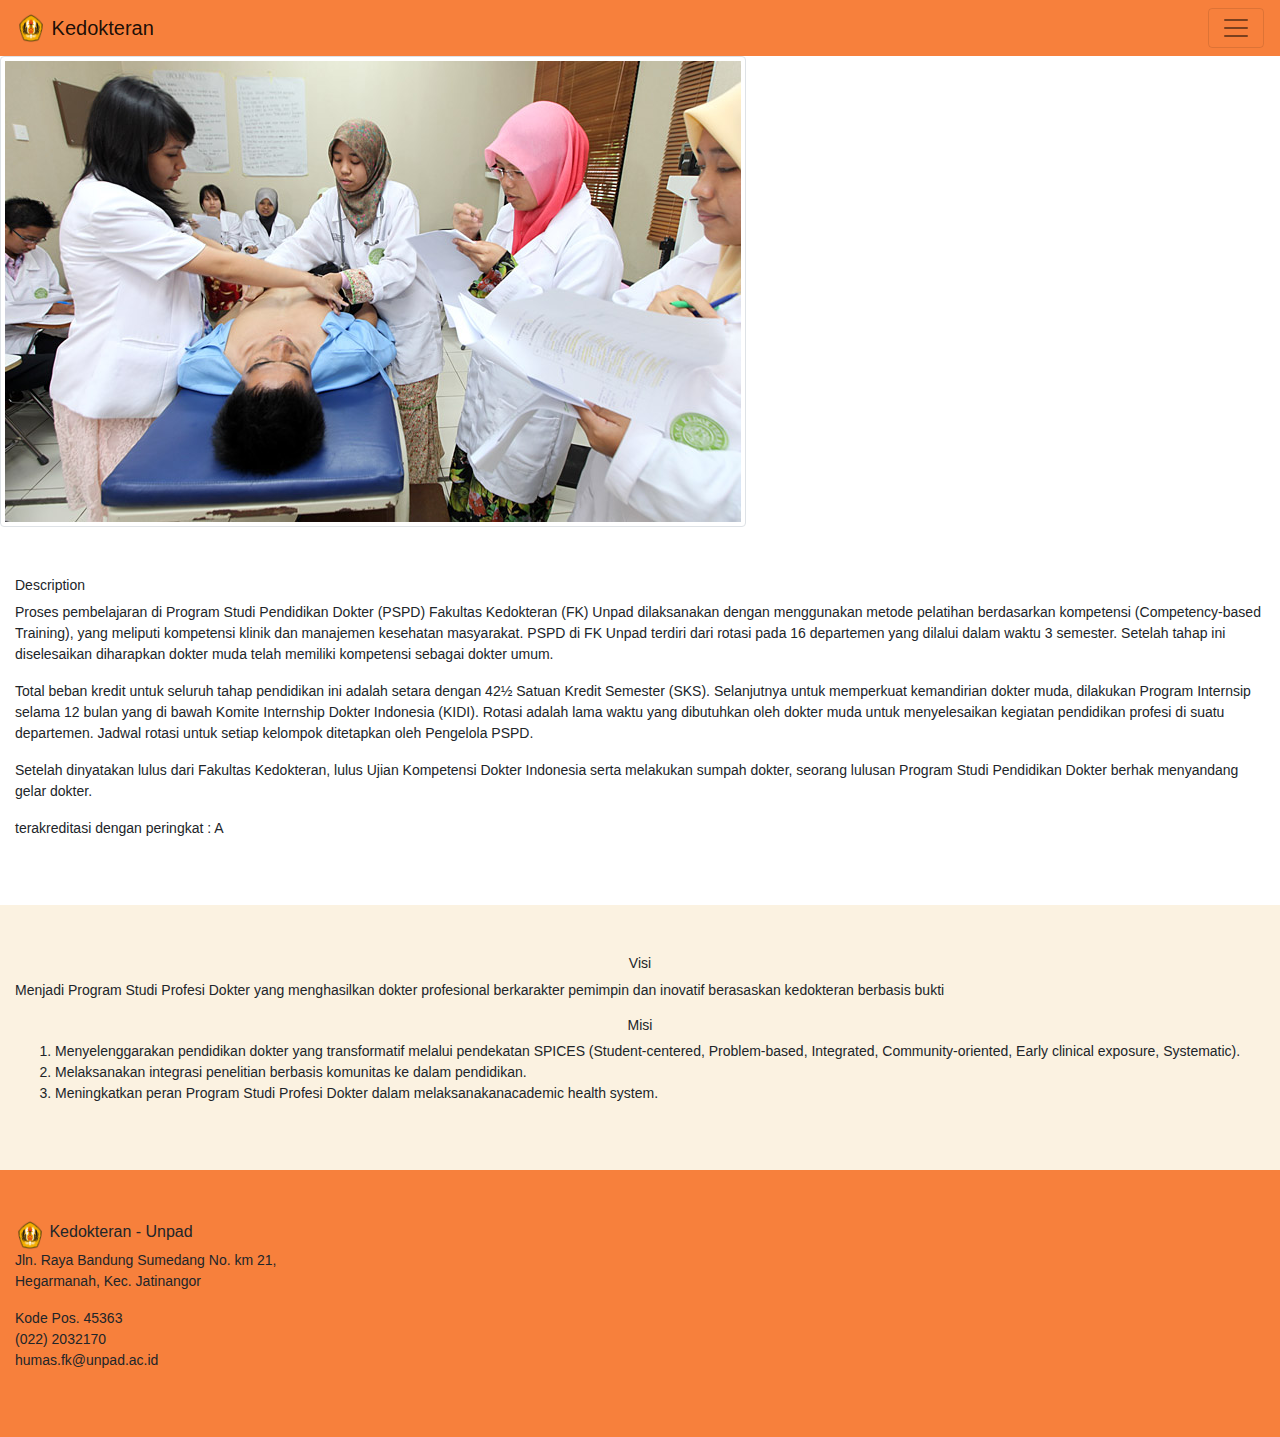
<file: app/src/main/assets/index.html>
<html lang="en">
<head>
    <!-- Required meta tags -->
    <meta charset="utf-8">
    <meta name="viewport" content="width=device-width, initial-scale=1, shrink-to-fit=no">

    <!-- Bootstrap CSS -->
    <link rel="stylesheet" href="https://maxcdn.bootstrapcdn.com/bootstrap/4.0.0/css/bootstrap.min.css" integrity="sha384-Gn5384xqQ1aoWXA+058RXPxPg6fy4IWvTNh0E263XmFcJlSAwiGgFAW/dAiS6JXm" crossorigin="anonymous">
    <link rel="stylesheet" href="mystyle.css">
    <title>Home</title>
</head>
<body>
    
<nav class="navbar navbar-light" style="background-color: #F7803C;">
    <a class="navbar-brand" href="index.html">
        <img src="unpad.png" width="30" height="30" class="d-inline-block align-top" alt="">
        Kedokteran
    </a>
    <button class="navbar-toggler" type="button" data-toggle="collapse" data-target="#navbarSupportedContent" aria-controls="navbarSupportedContent" aria-expanded="false" aria-label="Toggle navigation">
        <span class="navbar-toggler-icon"></span>
    </button>

    <div class="collapse navbar-collapse" id="navbarSupportedContent">
        <ul class="navbar-nav mr-auto">
            <li class="nav-item active">
                <a class="nav-link" href="index.html">Home <span class="sr-only">(current)</span></a>
            </li>
            <li class="nav-item dropdown">
                <a class="nav-link dropdown-toggle" href="#" id="navbarDropdown" role="button" data-toggle="dropdown" aria-haspopup="true" aria-expanded="false">
                    Profil
                </a>
                <div class="dropdown-menu" aria-labelledby="navbarDropdown">
                    <a class="dropdown-item" href="latarbelakang.html">Latar Belakang</a>
                    <a class="dropdown-item" href="visimisi.html">Visi & Misi</a>
<!--                    <div class="dropdown-divider"></div>-->
                    <a class="dropdown-item" href="strukturorganisasi.html">Struktur Organisasi</a>
                    <a class="dropdown-item" href="stafpengajar.html">Staf Pengajar</a>
                    <a class="dropdown-item" href="akreditasi.html">Akreditasi</a>
                    <a class="dropdown-item" href="fasilitas.html">Fasilitas</a>
                    <a class="dropdown-item" href="profillulusan.html">Profil Lulusan</a>
                </div>
            </li>
        </ul>
    </div>
</nav>
<img src="index.jpg" class="img-fluid img-thumbnail" alt="...">

<div class="container-fluid">
    <h3>Description</h3>
    <p>
        Proses pembelajaran di Program Studi Pendidikan Dokter (PSPD) Fakultas Kedokteran (FK) Unpad dilaksanakan dengan menggunakan metode pelatihan berdasarkan kompetensi (Competency-based Training), yang meliputi kompetensi klinik dan manajemen kesehatan masyarakat. PSPD di FK Unpad  terdiri dari rotasi pada 16 departemen yang dilalui dalam waktu 3 semester. Setelah tahap ini diselesaikan diharapkan dokter muda telah memiliki kompetensi sebagai dokter umum.
    </p>
    <p>
        Total beban kredit untuk seluruh tahap pendidikan ini adalah setara dengan 42½ Satuan Kredit Semester (SKS). Selanjutnya untuk memperkuat kemandirian dokter muda, dilakukan Program Internsip selama 12 bulan yang di bawah Komite Internship Dokter Indonesia (KIDI). Rotasi adalah lama waktu yang dibutuhkan oleh dokter muda untuk menyelesaikan kegiatan pendidikan profesi di suatu departemen. Jadwal rotasi untuk setiap kelompok ditetapkan oleh Pengelola PSPD.
    </p>
    <p>
        Setelah dinyatakan lulus dari Fakultas Kedokteran,  lulus Ujian Kompetensi Dokter Indonesia serta melakukan sumpah dokter, seorang lulusan Program Studi Pendidikan Dokter berhak menyandang gelar dokter.
    </p>
    <p>
        terakreditasi dengan peringkat : A
    </p>
</div>
<div class="container-fluid" style="background-color: #FBF2E1;">
    <h3 style="text-align: center;">Visi</h3>
    <p>
        Menjadi Program Studi Profesi Dokter yang menghasilkan dokter profesional berkarakter pemimpin dan inovatif berasaskan kedokteran berbasis bukti
    </p>
    <h3 style="text-align: center;">Misi</h3>
    <ol>
        <li>
            Menyelenggarakan pendidikan dokter yang transformatif melalui pendekatan SPICES (Student-centered, Problem-based, Integrated, Community-oriented, Early clinical exposure, Systematic).
        </li>
        <li>
            Melaksanakan integrasi penelitian berbasis komunitas ke dalam pendidikan.
        </li>
        <li>
            Meningkatkan peran Program Studi Profesi Dokter dalam melaksanakanacademic health system.
        </li>
    </ol>
</div>
<div class="container-fluid" style="background-color: #F7803C;">
    <img src="unpad.png" width="30" height="30" class="d-inline-block align-top" alt="">
        Kedokteran - Unpad
    <p>
        Jln. Raya Bandung Sumedang No. km 21, <br>Hegarmanah, Kec. Jatinangor
    </p>
    <p>
        Kode Pos. 45363 <br>
        (022) 2032170 <br> 
        humas.fk@unpad.ac.id
    </p>
</div>

<!-- Optional JavaScript -->
<!-- jQuery first, then Popper.js, then Bootstrap JS -->
<script src="https://code.jquery.com/jquery-3.2.1.slim.min.js" integrity="sha384-KJ3o2DKtIkvYIK3UENzmM7KCkRr/rE9/Qpg6aAZGJwFDMVNA/GpGFF93hXpG5KkN" crossorigin="anonymous"></script>
<script src="https://cdnjs.cloudflare.com/ajax/libs/popper.js/1.12.9/umd/popper.min.js" integrity="sha384-ApNbgh9B+Y1QKtv3Rn7W3mgPxhU9K/ScQsAP7hUibX39j7fakFPskvXusvfa0b4Q" crossorigin="anonymous"></script>
<script src="https://maxcdn.bootstrapcdn.com/bootstrap/4.0.0/js/bootstrap.min.js" integrity="sha384-JZR6Spejh4U02d8jOt6vLEHfe/JQGiRRSQQxSfFWpi1MquVdAyjUar5+76PVCmYl" crossorigin="anonymous"></script>
</body>
</html>
</file>
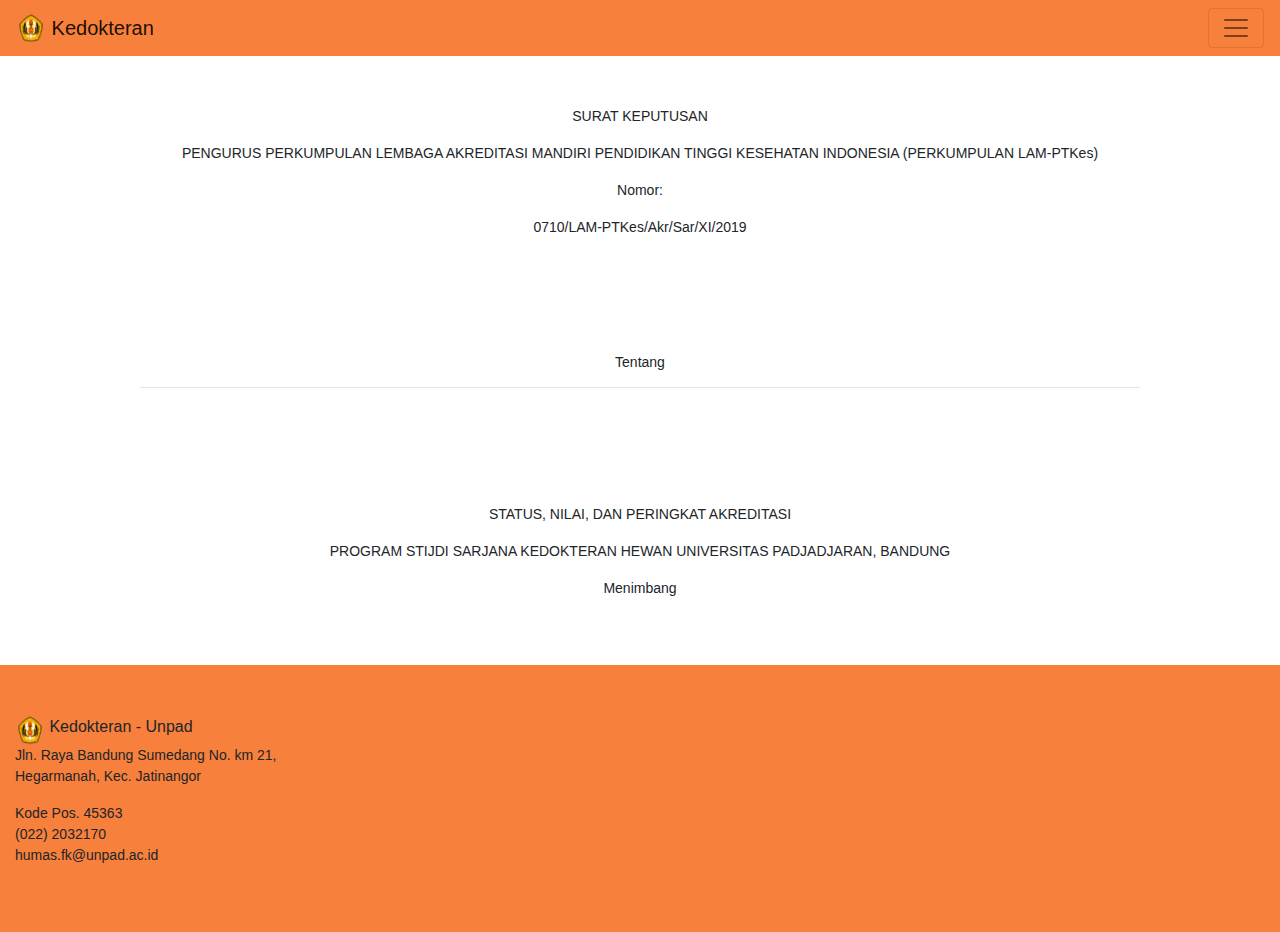
<file: app/src/main/assets/akreditasi.html>
<html lang="en">
<head>
    <!-- Required meta tags -->
    <meta charset="utf-8">
    <meta name="viewport" content="width=device-width, initial-scale=1, shrink-to-fit=no">

    <!-- Bootstrap CSS -->
    <link rel="stylesheet" href="https://maxcdn.bootstrapcdn.com/bootstrap/4.0.0/css/bootstrap.min.css" integrity="sha384-Gn5384xqQ1aoWXA+058RXPxPg6fy4IWvTNh0E263XmFcJlSAwiGgFAW/dAiS6JXm" crossorigin="anonymous">
    <link rel="stylesheet" href="mystyle.css">
    <title>Akreditasi</title>
</head>
<body>

<nav class="navbar navbar-light" style="background-color: #F7803C;">
    <a class="navbar-brand" href="index.html">
        <img src="unpad.png" width="30" height="30" class="d-inline-block align-top" alt="">
        Kedokteran
    </a>
    <button class="navbar-toggler" type="button" data-toggle="collapse" data-target="#navbarSupportedContent" aria-controls="navbarSupportedContent" aria-expanded="false" aria-label="Toggle navigation">
        <span class="navbar-toggler-icon"></span>
    </button>

    <div class="collapse navbar-collapse" id="navbarSupportedContent">
        <ul class="navbar-nav mr-auto">
            <li class="nav-item active">
                <a class="nav-link" href="index.html">Home <span class="sr-only">(current)</span></a>
            </li>
            <li class="nav-item dropdown">
                <a class="nav-link dropdown-toggle" href="#" id="navbarDropdown" role="button" data-toggle="dropdown" aria-haspopup="true" aria-expanded="false">
                    Profil
                </a>
                <div class="dropdown-menu" aria-labelledby="navbarDropdown">
                    <a class="dropdown-item" href="latarbelakang.html">Latar Belakang</a>
                    <a class="dropdown-item" href="visimisi.html">Visi & Misi</a>
                    <!--                    <div class="dropdown-divider"></div>-->
                    <a class="dropdown-item" href="strukturorganisasi.html">Struktur Organisasi</a>
                    <a class="dropdown-item" href="stafpengajar.html">Staf Pengajar</a>
                    <a class="dropdown-item" href="akreditasi.html">Akreditasi</a>
                    <a class="dropdown-item" href="fasilitas.html">Fasilitas</a>
                    <a class="dropdown-item" href="profillulusan.html">Profil Lulusan</a>
                </div>
            </li>
        </ul>
    </div>
</nav>
<div class="container-fluid " style="text-align: center;">
    <p>
        SURAT  KEPUTUSAN
    </p>
    <p>
        PENGURUS PERKUMPULAN LEMBAGA AKREDITASI MANDIRI PENDIDIKAN  TINGGI KESEHATAN  INDONESIA  (PERKUMPULAN  LAM-PTKes)
    </p>
    <p>
        Nomor:
    </p>
    <p>
        0710/LAM-PTKes/Akr/Sar/XI/2019
    </p>
</div>

<div class="container-fluid " style="text-align: center;">
    <h3>Tentang</h3>
    <hr>
</div>
    <div class="container-fluid " style="text-align: center;">
        <p>
            STATUS, NILAI, DAN PERINGKAT AKREDITASI
        </p>
        <p>
            PROGRAM STIJDI SARJANA KEDOKTERAN HEWAN UNIVERSITAS PADJADJARAN, BANDUNG
        </p>
        <p>
            Menimbang
        </p>
    </div>


<div class="container-fluid" style="background-color: #F7803C;">
    <img src="unpad.png" width="30" height="30" class="d-inline-block align-top" alt="">
        Kedokteran - Unpad
    <p>
        Jln. Raya Bandung Sumedang No. km 21, <br>Hegarmanah, Kec. Jatinangor
    </p>
    <p>
        Kode Pos. 45363 <br>
        (022) 2032170 <br> 
        humas.fk@unpad.ac.id
    </p>
</div>

<!-- Optional JavaScript -->
<!-- jQuery first, then Popper.js, then Bootstrap JS -->
<script src="https://code.jquery.com/jquery-3.2.1.slim.min.js" integrity="sha384-KJ3o2DKtIkvYIK3UENzmM7KCkRr/rE9/Qpg6aAZGJwFDMVNA/GpGFF93hXpG5KkN" crossorigin="anonymous"></script>
<script src="https://cdnjs.cloudflare.com/ajax/libs/popper.js/1.12.9/umd/popper.min.js" integrity="sha384-ApNbgh9B+Y1QKtv3Rn7W3mgPxhU9K/ScQsAP7hUibX39j7fakFPskvXusvfa0b4Q" crossorigin="anonymous"></script>
<script src="https://maxcdn.bootstrapcdn.com/bootstrap/4.0.0/js/bootstrap.min.js" integrity="sha384-JZR6Spejh4U02d8jOt6vLEHfe/JQGiRRSQQxSfFWpi1MquVdAyjUar5+76PVCmYl" crossorigin="anonymous"></script>
</body>
</html>
</file>
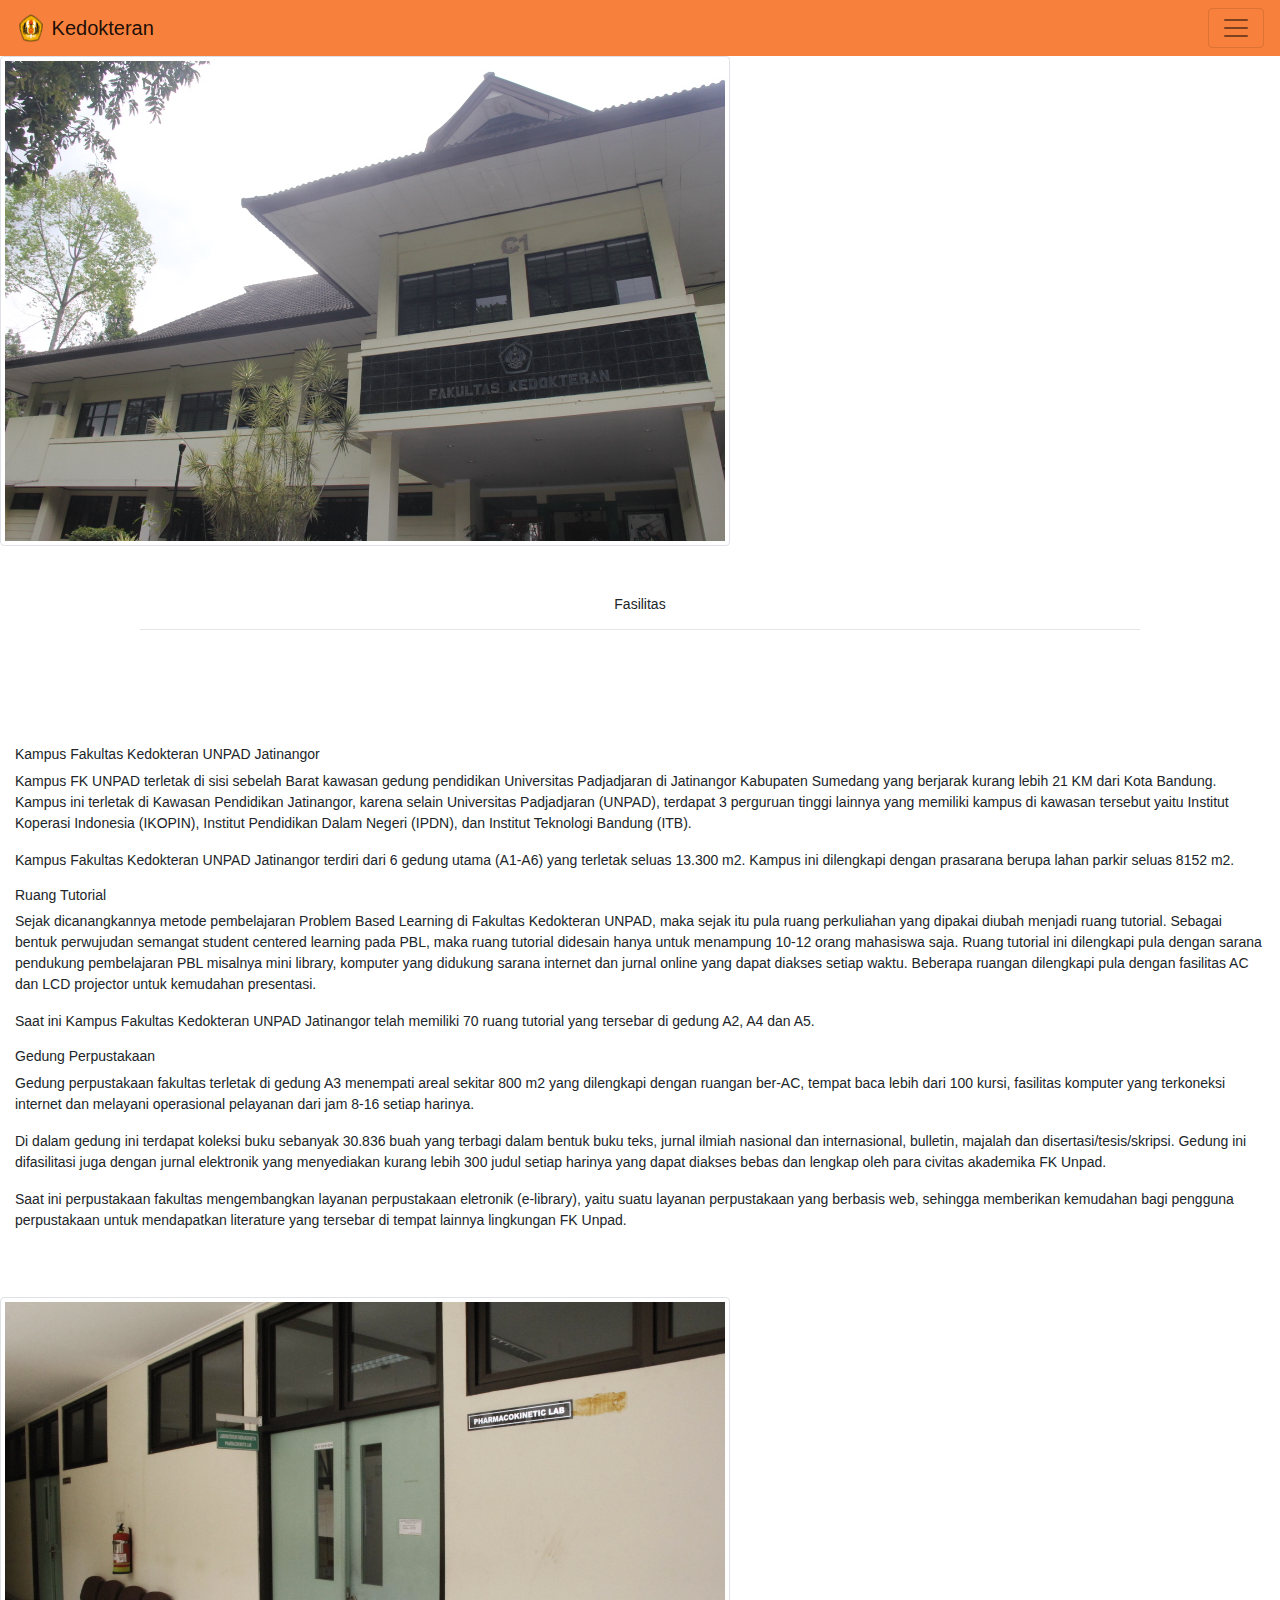
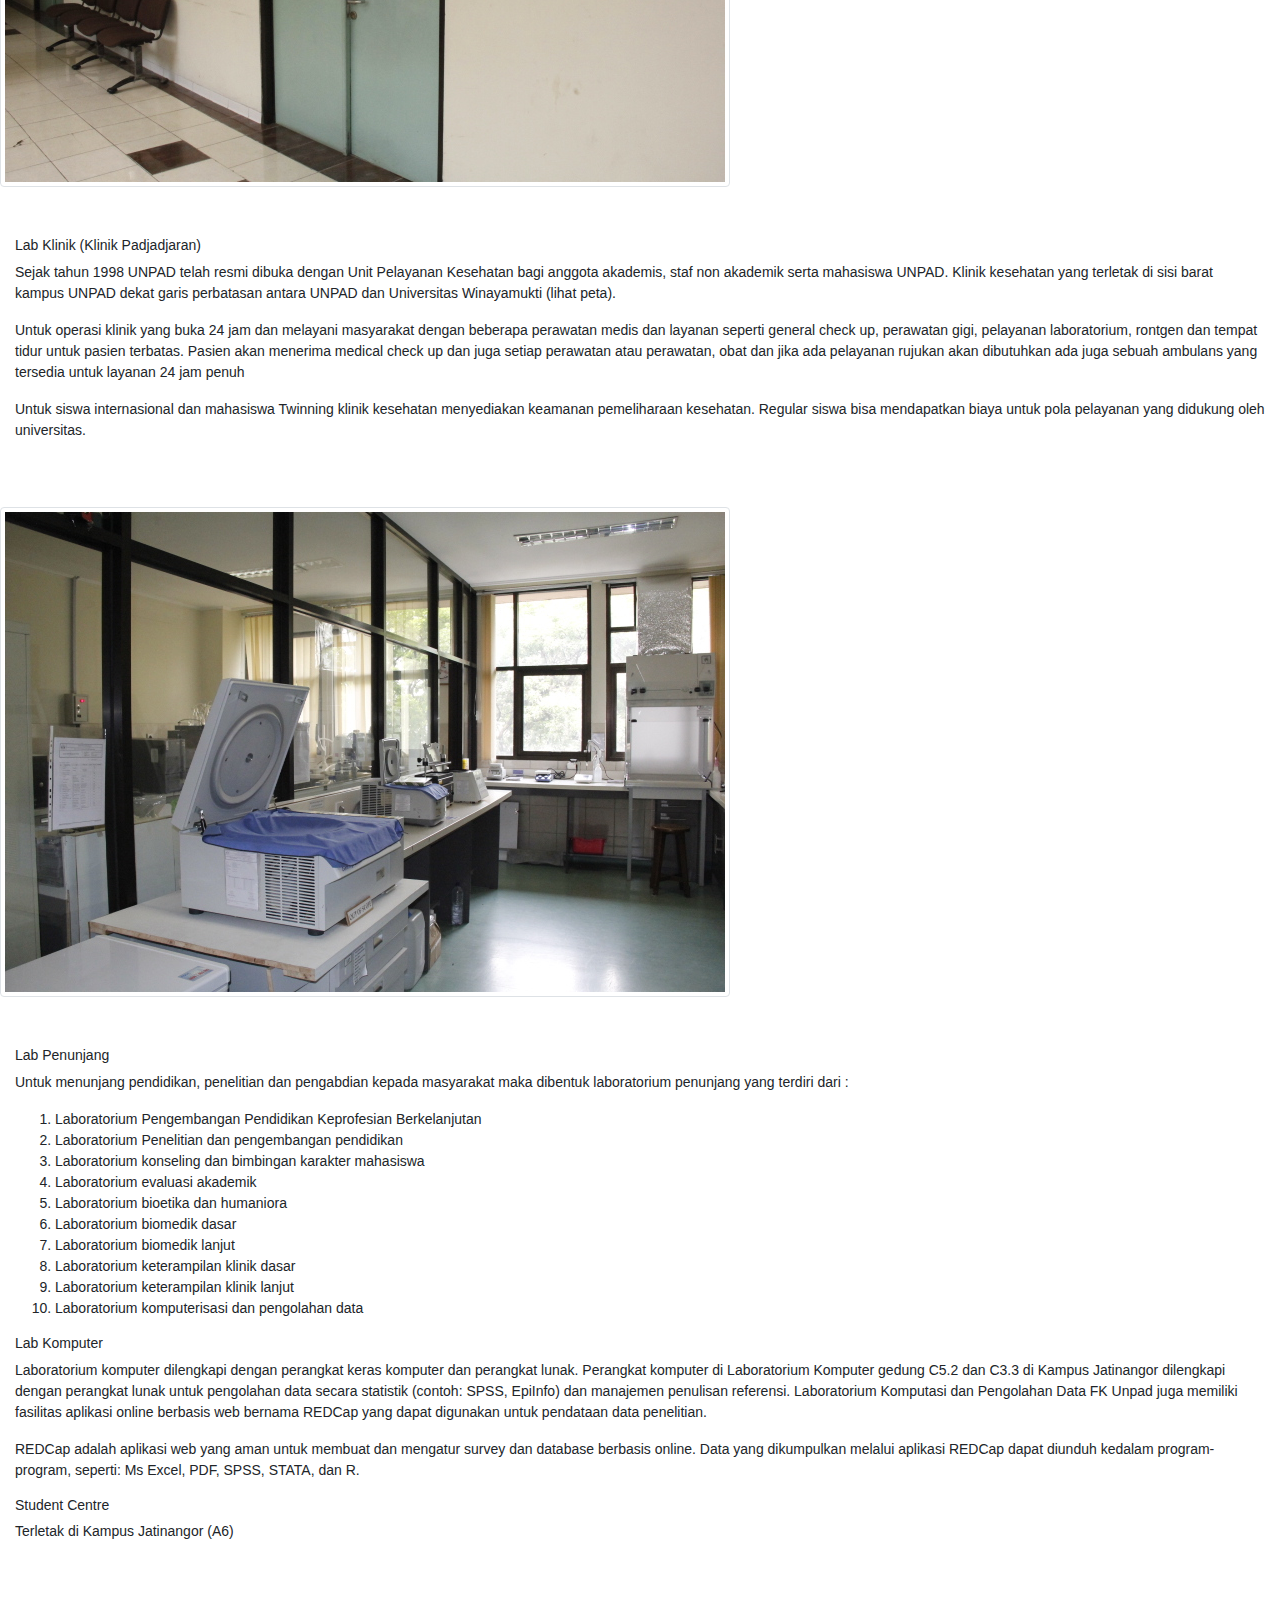
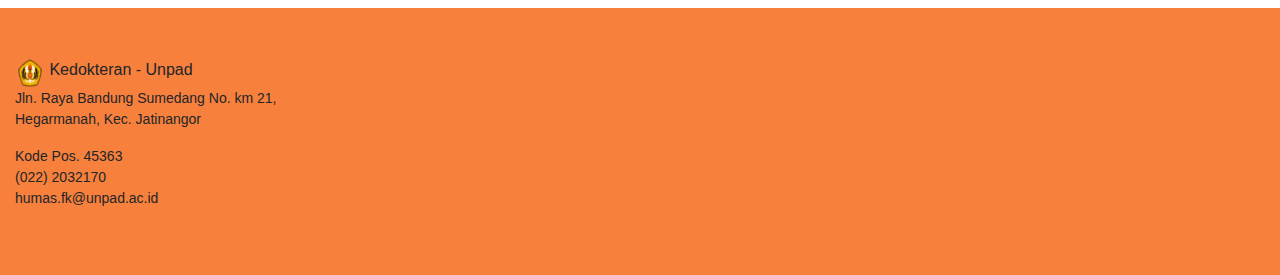
<file: app/src/main/assets/fasilitas.html>
<html lang="en">
<head>
    <!-- Required meta tags -->
    <meta charset="utf-8">
    <meta name="viewport" content="width=device-width, initial-scale=1, shrink-to-fit=no">

    <!-- Bootstrap CSS -->
    <link rel="stylesheet" href="https://maxcdn.bootstrapcdn.com/bootstrap/4.0.0/css/bootstrap.min.css" integrity="sha384-Gn5384xqQ1aoWXA+058RXPxPg6fy4IWvTNh0E263XmFcJlSAwiGgFAW/dAiS6JXm" crossorigin="anonymous">
    <link rel="stylesheet" href="mystyle.css">
    <title>fasilitas</title>
</head>
<body>

<nav class="navbar navbar-light" style="background-color: #F7803C;">
    <a class="navbar-brand" href="index.html">
        <img src="unpad.png" width="30" height="30" class="d-inline-block align-top" alt="">
        Kedokteran
    </a>
    <button class="navbar-toggler" type="button" data-toggle="collapse" data-target="#navbarSupportedContent" aria-controls="navbarSupportedContent" aria-expanded="false" aria-label="Toggle navigation">
        <span class="navbar-toggler-icon"></span>
    </button>

    <div class="collapse navbar-collapse" id="navbarSupportedContent">
        <ul class="navbar-nav mr-auto">
            <li class="nav-item active">
                <a class="nav-link" href="index.html">Home <span class="sr-only">(current)</span></a>
            </li>
            <li class="nav-item dropdown">
                <a class="nav-link dropdown-toggle" href="#" id="navbarDropdown" role="button" data-toggle="dropdown" aria-haspopup="true" aria-expanded="false">
                    Profil
                </a>
                <div class="dropdown-menu" aria-labelledby="navbarDropdown">
                    <a class="dropdown-item" href="latarbelakang.html">Latar Belakang</a>
                    <a class="dropdown-item" href="visimisi.html">Visi & Misi</a>
                    <!--                    <div class="dropdown-divider"></div>-->
                    <a class="dropdown-item" href="strukturorganisasi.html">Struktur Organisasi</a>
                    <a class="dropdown-item" href="stafpengajar.html">Staf Pengajar</a>
                    <a class="dropdown-item" href="akreditasi.html">Akreditasi</a>
                    <a class="dropdown-item" href="fasilitas.html">Fasilitas</a>
                    <a class="dropdown-item" href="profillulusan.html">Profil Lulusan</a>
                </div>
            </li>
        </ul>
    </div>
</nav>

<img src="fasilitas1.jfif" class="img-fluid img-thumbnail" alt="...">
<div class="container-fluid " style="text-align: center;">
    <h3>Fasilitas</h3>
    <hr>
</div>
<div class="container-fluid">
    <h3>
        Kampus Fakultas Kedokteran UNPAD Jatinangor
    </h3>
    <p>
        Kampus FK UNPAD terletak di sisi sebelah Barat kawasan gedung pendidikan Universitas Padjadjaran di Jatinangor Kabupaten Sumedang yang berjarak kurang lebih 21 KM dari Kota Bandung. Kampus ini terletak di Kawasan Pendidikan Jatinangor, karena selain Universitas Padjadjaran (UNPAD), terdapat 3 perguruan tinggi lainnya yang memiliki kampus di kawasan tersebut yaitu Institut Koperasi Indonesia (IKOPIN), Institut Pendidikan Dalam Negeri (IPDN), dan Institut Teknologi Bandung (ITB).
    </p>
    <p>
        Kampus Fakultas Kedokteran UNPAD Jatinangor terdiri dari 6 gedung utama (A1-A6) yang terletak seluas 13.300 m2. Kampus ini dilengkapi dengan prasarana berupa lahan parkir seluas 8152 m2.
    </p>
    <h3>
        Ruang Tutorial
    </h3>
    <p>
        Sejak dicanangkannya metode pembelajaran Problem Based Learning di Fakultas Kedokteran UNPAD, maka sejak itu pula ruang perkuliahan yang dipakai diubah menjadi ruang tutorial.  Sebagai bentuk perwujudan semangat student centered learning pada PBL, maka ruang tutorial didesain hanya untuk menampung 10-12 orang mahasiswa saja.  Ruang tutorial ini dilengkapi pula dengan sarana pendukung pembelajaran PBL misalnya mini library, komputer yang didukung sarana internet dan jurnal online yang dapat diakses setiap waktu.  Beberapa ruangan dilengkapi pula dengan fasilitas AC dan LCD projector untuk kemudahan presentasi.
    </p>
    <p>
        Saat ini Kampus Fakultas Kedokteran UNPAD Jatinangor telah memiliki 70 ruang tutorial yang tersebar di gedung A2, A4 dan A5.
    </p>
    <h3>
        Gedung Perpustakaan
    </h3>
    <p>
        Gedung perpustakaan fakultas terletak di gedung A3 menempati areal sekitar 800 m2 yang dilengkapi dengan ruangan ber-AC, tempat baca lebih dari 100 kursi, fasilitas komputer yang terkoneksi internet dan melayani operasional pelayanan dari jam 8-16 setiap harinya.
    </p>
    <p>
        Di dalam gedung ini terdapat koleksi buku sebanyak 30.836 buah yang terbagi dalam bentuk buku teks, jurnal ilmiah nasional dan internasional, bulletin, majalah dan disertasi/tesis/skripsi. Gedung ini difasilitasi juga dengan jurnal elektronik yang menyediakan kurang lebih 300 judul setiap harinya yang dapat diakses bebas dan lengkap oleh para civitas akademika FK Unpad.
    </p>
    <p>
        Saat ini perpustakaan fakultas mengembangkan layanan perpustakaan eletronik (e-library), yaitu suatu layanan perpustakaan yang berbasis web, sehingga memberikan kemudahan bagi pengguna perpustakaan untuk mendapatkan literature yang tersebar di tempat lainnya lingkungan FK Unpad.
    </p>
</div>

<img src="fasilitas2.jfif" class="img-fluid img-thumbnail" alt="...">

<div class="container-fluid">
    <h3>
        Lab Klinik (Klinik Padjadjaran)
    </h3>
    <p>
        Sejak tahun 1998 UNPAD telah resmi dibuka dengan Unit Pelayanan Kesehatan bagi anggota akademis, staf non akademik serta mahasiswa UNPAD. Klinik kesehatan yang terletak di sisi barat kampus UNPAD dekat garis perbatasan antara UNPAD dan Universitas Winayamukti (lihat peta).
    </p>
    <p>
        Untuk operasi  klinik yang buka 24 jam dan melayani masyarakat dengan beberapa perawatan medis dan layanan seperti general check up, perawatan gigi, pelayanan laboratorium, rontgen dan tempat tidur untuk pasien terbatas. Pasien akan menerima medical check up dan juga setiap perawatan atau perawatan, obat dan jika ada pelayanan rujukan akan dibutuhkan ada juga sebuah ambulans yang tersedia untuk layanan 24 jam penuh
    </p>
    <p>
        Untuk siswa internasional dan mahasiswa Twinning klinik kesehatan menyediakan keamanan pemeliharaan kesehatan. Regular siswa bisa mendapatkan biaya untuk pola pelayanan yang didukung oleh universitas.
    </p>
</div>

<img src="fasilitas3.jfif" class="img-fluid img-thumbnail" alt="...">

<div class="container-fluid">
    <h3>
        Lab Penunjang
    </h3>
    <p>
        Untuk menunjang pendidikan, penelitian dan pengabdian kepada masyarakat maka dibentuk laboratorium penunjang yang terdiri dari :
    </p>
    <ol>
        <li>
            Laboratorium Pengembangan Pendidikan Keprofesian Berkelanjutan
        </li>
        <li>
            Laboratorium Penelitian dan pengembangan pendidikan
        </li>
        <li>
            Laboratorium konseling dan bimbingan karakter mahasiswa
        </li>
        <li>
            Laboratorium evaluasi akademik
        </li>
        <li>
            Laboratorium bioetika dan humaniora
        </li>
        <li>
            Laboratorium biomedik dasar
        </li>
        <li>
            Laboratorium biomedik lanjut
        </li>
        <li>
            Laboratorium keterampilan klinik dasar
        </li>
        <li>
            Laboratorium keterampilan klinik lanjut
        </li>
        <li>
            Laboratorium komputerisasi dan pengolahan data 
        </li>
    </ol>
    <h3>
        Lab Komputer
    </h3>
    <p>
        Laboratorium komputer dilengkapi dengan perangkat keras komputer dan perangkat lunak. Perangkat komputer di Laboratorium Komputer gedung C5.2 dan C3.3 di Kampus Jatinangor dilengkapi dengan perangkat lunak untuk pengolahan data secara statistik (contoh: SPSS, EpiInfo) dan manajemen penulisan referensi. Laboratorium Komputasi dan Pengolahan Data FK Unpad juga memiliki fasilitas aplikasi online berbasis web bernama REDCap yang dapat digunakan untuk pendataan data penelitian.
    </p>
    <p>
        REDCap adalah aplikasi web yang aman untuk membuat dan mengatur survey dan database berbasis online. Data yang dikumpulkan melalui aplikasi REDCap dapat diunduh kedalam program-program, seperti: Ms Excel, PDF, SPSS, STATA, dan R.
    </p>
    <h3>
        Student Centre
    </h3>
    <p>
        Terletak di Kampus Jatinangor (A6)
    </p>
</div>

<div class="container-fluid" style="background-color: #F7803C;">
    <img src="unpad.png" width="30" height="30" class="d-inline-block align-top" alt="">
        Kedokteran - Unpad
    <p>
        Jln. Raya Bandung Sumedang No. km 21, <br>Hegarmanah, Kec. Jatinangor
    </p>
    <p>
        Kode Pos. 45363 <br>
        (022) 2032170 <br> 
        humas.fk@unpad.ac.id
    </p>
</div>

<!-- Optional JavaScript -->
<!-- jQuery first, then Popper.js, then Bootstrap JS -->
<script src="https://code.jquery.com/jquery-3.2.1.slim.min.js" integrity="sha384-KJ3o2DKtIkvYIK3UENzmM7KCkRr/rE9/Qpg6aAZGJwFDMVNA/GpGFF93hXpG5KkN" crossorigin="anonymous"></script>
<script src="https://cdnjs.cloudflare.com/ajax/libs/popper.js/1.12.9/umd/popper.min.js" integrity="sha384-ApNbgh9B+Y1QKtv3Rn7W3mgPxhU9K/ScQsAP7hUibX39j7fakFPskvXusvfa0b4Q" crossorigin="anonymous"></script>
<script src="https://maxcdn.bootstrapcdn.com/bootstrap/4.0.0/js/bootstrap.min.js" integrity="sha384-JZR6Spejh4U02d8jOt6vLEHfe/JQGiRRSQQxSfFWpi1MquVdAyjUar5+76PVCmYl" crossorigin="anonymous"></script>
</body>
</html>
</file>
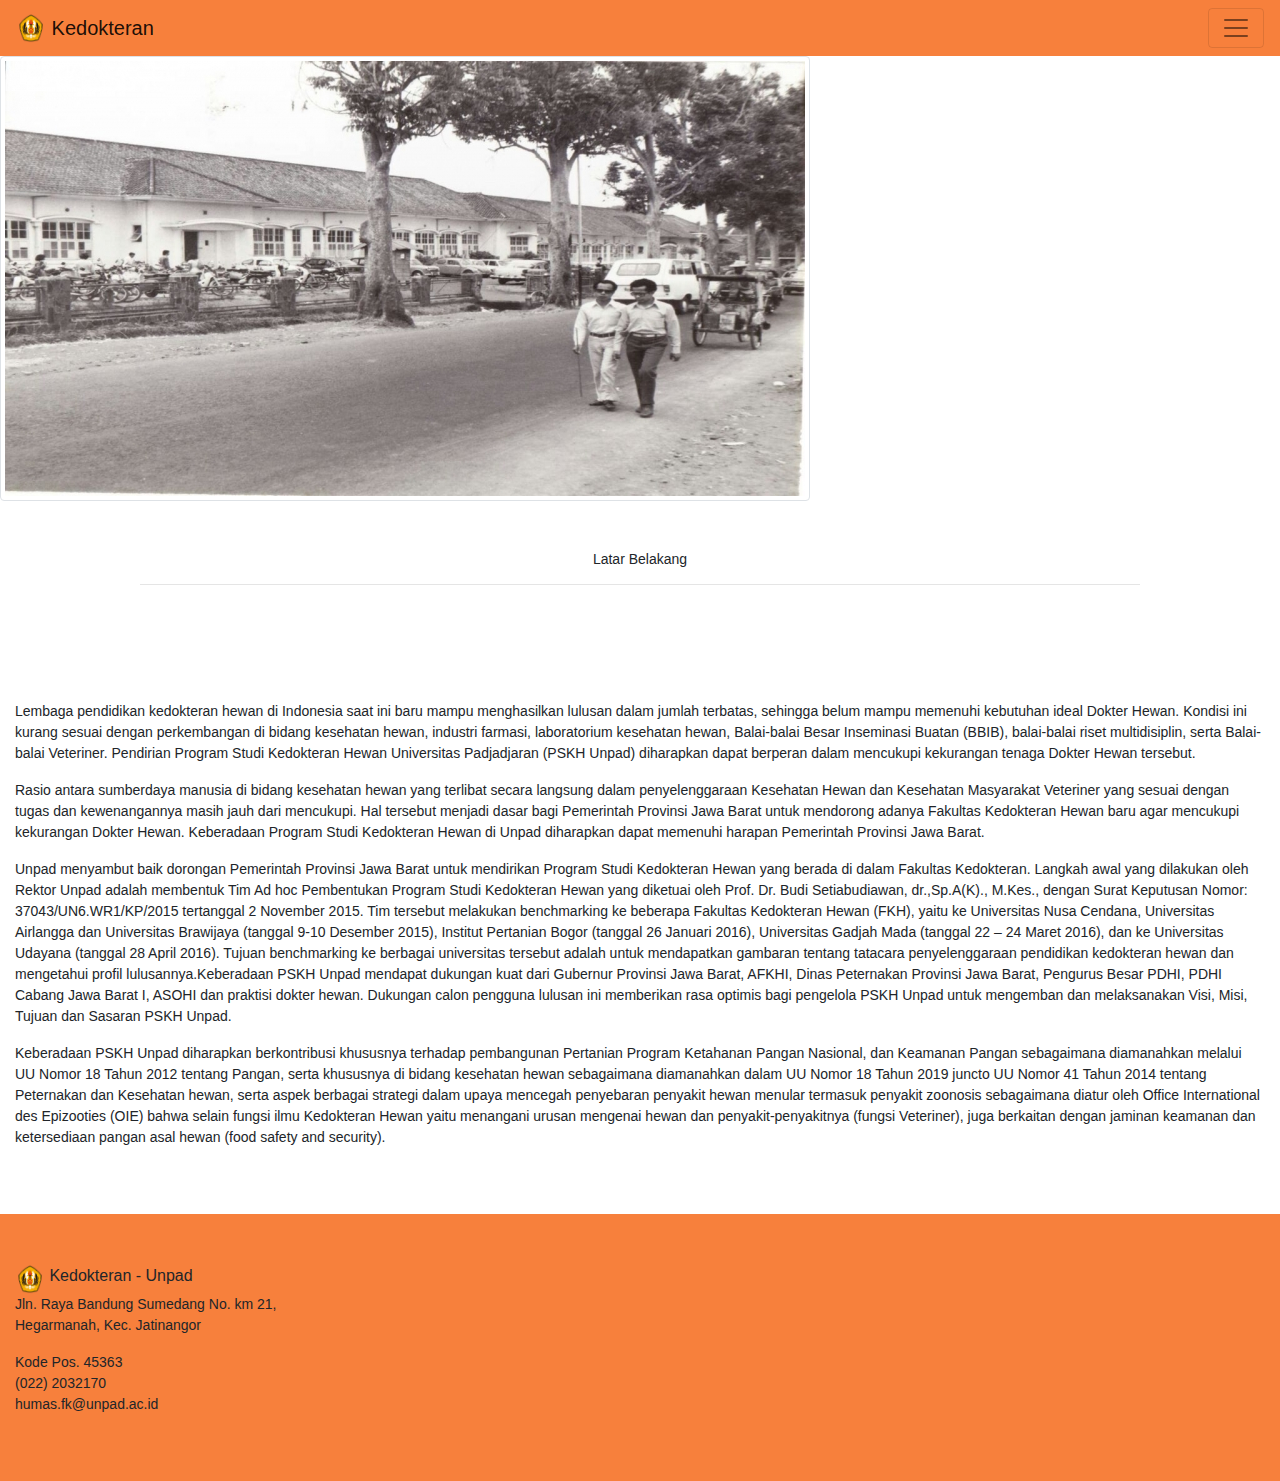
<file: app/src/main/assets/latarbelakang.html>
<html lang="en">
<head>
    <!-- Required meta tags -->
    <meta charset="utf-8">
    <meta name="viewport" content="width=device-width, initial-scale=1, shrink-to-fit=no">

    <!-- Bootstrap CSS -->
    <link rel="stylesheet" href="https://maxcdn.bootstrapcdn.com/bootstrap/4.0.0/css/bootstrap.min.css" integrity="sha384-Gn5384xqQ1aoWXA+058RXPxPg6fy4IWvTNh0E263XmFcJlSAwiGgFAW/dAiS6JXm" crossorigin="anonymous">
    <link rel="stylesheet" href="mystyle.css">
    <title>Visi Misi</title>
</head>
<body>
<nav class="navbar navbar-light" style="background-color: #F7803C;">
    <a class="navbar-brand" href="index.html">
        <img src="unpad.png" width="30" height="30" class="d-inline-block align-top" alt="">
        Kedokteran
    </a>
    <button class="navbar-toggler" type="button" data-toggle="collapse" data-target="#navbarSupportedContent" aria-controls="navbarSupportedContent" aria-expanded="false" aria-label="Toggle navigation">
        <span class="navbar-toggler-icon"></span>
    </button>

    <div class="collapse navbar-collapse" id="navbarSupportedContent">
        <ul class="navbar-nav mr-auto">
            <li class="nav-item active">
                <a class="nav-link" href="index.html">Home <span class="sr-only">(current)</span></a>
            </li>
            <li class="nav-item dropdown">
                <a class="nav-link dropdown-toggle" href="#" id="navbarDropdown" role="button" data-toggle="dropdown" aria-haspopup="true" aria-expanded="false">
                    Profil
                </a>
                <div class="dropdown-menu" aria-labelledby="navbarDropdown">
                    <a class="dropdown-item" href="latarbelakang.html">Latar Belakang</a>
                    <a class="dropdown-item" href="visimisi.html">Visi & Misi</a>
                    <!--                    <div class="dropdown-divider"></div>-->
                    <a class="dropdown-item" href="strukturorganisasi.html">Struktur Organisasi</a>
                    <a class="dropdown-item" href="stafpengajar.html">Staf Pengajar</a>
                    <a class="dropdown-item" href="akreditasi.html">Akreditasi</a>
                    <a class="dropdown-item" href="fasilitas.html">Fasilitas</a>
                    <a class="dropdown-item" href="profillulusan.html">Profil Lulusan</a>
                </div>
            </li>
        </ul>
    </div>
</nav>
<img src="latarbelakang.jpg" class="img-fluid img-thumbnail" alt="...">
<div class="container-fluid " style="text-align: center;">
    <h3>Latar Belakang</h3>
    <hr>
</div>
<div class="container-fluid">
    <p>
        Lembaga pendidikan kedokteran hewan di Indonesia saat ini baru mampu menghasilkan lulusan dalam jumlah terbatas, sehingga belum mampu memenuhi kebutuhan ideal Dokter Hewan. Kondisi ini kurang sesuai dengan perkembangan di bidang kesehatan hewan, industri farmasi, laboratorium kesehatan hewan, Balai-balai Besar Inseminasi Buatan (BBIB), balai-balai riset multidisiplin, serta Balai-balai Veteriner. Pendirian Program Studi Kedokteran Hewan Universitas Padjadjaran (PSKH Unpad) diharapkan dapat berperan dalam mencukupi kekurangan tenaga Dokter Hewan tersebut.
    </p>
    <p>
        Rasio antara sumberdaya manusia di bidang kesehatan hewan  yang terlibat secara langsung dalam penyelenggaraan Kesehatan Hewan dan Kesehatan Masyarakat Veteriner yang sesuai dengan tugas dan kewenangannya masih jauh dari mencukupi.   Hal   tersebut   menjadi   dasar   bagi   Pemerintah Provinsi Jawa Barat untuk mendorong adanya Fakultas Kedokteran Hewan baru agar mencukupi kekurangan Dokter Hewan.  Keberadaan  Program  Studi  Kedokteran  Hewan  di Unpad   diharapkan   dapat   memenuhi   harapan   Pemerintah Provinsi Jawa Barat.
    </p>
    <p>
        Unpad menyambut baik dorongan Pemerintah Provinsi Jawa  Barat  untuk  mendirikan  Program  Studi  Kedokteran Hewan yang berada di dalam Fakultas Kedokteran. Langkah awal yang dilakukan oleh Rektor Unpad adalah membentuk Tim Ad hoc Pembentukan Program Studi Kedokteran Hewan yang diketuai oleh Prof. Dr. Budi Setiabudiawan, dr.,Sp.A(K)., M.Kes., dengan Surat  Keputusan         Nomor: 37043/UN6.WR1/KP/2015  tertanggal  2  November  2015. Tim tersebut melakukan benchmarking ke beberapa Fakultas Kedokteran Hewan (FKH), yaitu ke Universitas Nusa Cendana, Universitas Airlangga dan Universitas Brawijaya (tanggal 9-10 Desember 2015), Institut Pertanian Bogor (tanggal 26 Januari 2016), Universitas Gadjah Mada (tanggal 22 – 24 Maret 2016), dan ke Universitas Udayana (tanggal 28 April 2016). Tujuan benchmarking ke berbagai universitas tersebut adalah untuk mendapatkan gambaran tentang tatacara penyelenggaraan  pendidikan  kedokteran hewan  dan mengetahui profil lulusannya.Keberadaan PSKH Unpad mendapat dukungan kuat dari Gubernur  Provinsi  Jawa  Barat,  AFKHI,  Dinas  Peternakan Provinsi  Jawa  Barat,  Pengurus  Besar PDHI,  PDHI  Cabang Jawa Barat I, ASOHI dan praktisi dokter hewan. Dukungan calon pengguna lulusan ini memberikan rasa optimis bagi pengelola PSKH Unpad untuk mengemban dan melaksanakan Visi, Misi, Tujuan dan Sasaran PSKH Unpad.
    </p>
    <p>
        Keberadaan PSKH Unpad diharapkan berkontribusi khususnya terhadap pembangunan Pertanian Program Ketahanan Pangan Nasional, dan Keamanan Pangan sebagaimana diamanahkan melalui UU Nomor 18  Tahun  2012  tentang Pangan,  serta  khususnya di bidang kesehatan hewan sebagaimana diamanahkan dalam UU Nomor 18 Tahun 2019 juncto UU Nomor 41 Tahun 2014 tentang Peternakan dan Kesehatan hewan, serta aspek berbagai strategi dalam upaya mencegah penyebaran penyakit hewan menular termasuk penyakit zoonosis sebagaimana diatur oleh Office International des Epizooties (OIE) bahwa selain fungsi ilmu Kedokteran Hewan yaitu menangani urusan mengenai hewan dan penyakit-penyakitnya (fungsi Veteriner), juga berkaitan dengan jaminan keamanan dan ketersediaan pangan asal hewan (food safety and security).
    </p>
</div>

<div class="container-fluid" style="background-color: #F7803C;">
    <img src="unpad.png" width="30" height="30" class="d-inline-block align-top" alt="">
        Kedokteran - Unpad
    <p>
        Jln. Raya Bandung Sumedang No. km 21, <br>Hegarmanah, Kec. Jatinangor
    </p>
    <p>
        Kode Pos. 45363 <br>
        (022) 2032170 <br> 
        humas.fk@unpad.ac.id
    </p>
</div>

<!-- Optional JavaScript -->
<!-- jQuery first, then Popper.js, then Bootstrap JS -->
<script src="https://code.jquery.com/jquery-3.2.1.slim.min.js" integrity="sha384-KJ3o2DKtIkvYIK3UENzmM7KCkRr/rE9/Qpg6aAZGJwFDMVNA/GpGFF93hXpG5KkN" crossorigin="anonymous"></script>
<script src="https://cdnjs.cloudflare.com/ajax/libs/popper.js/1.12.9/umd/popper.min.js" integrity="sha384-ApNbgh9B+Y1QKtv3Rn7W3mgPxhU9K/ScQsAP7hUibX39j7fakFPskvXusvfa0b4Q" crossorigin="anonymous"></script>
<script src="https://maxcdn.bootstrapcdn.com/bootstrap/4.0.0/js/bootstrap.min.js" integrity="sha384-JZR6Spejh4U02d8jOt6vLEHfe/JQGiRRSQQxSfFWpi1MquVdAyjUar5+76PVCmYl" crossorigin="anonymous"></script>
</body>
</html>
</file>
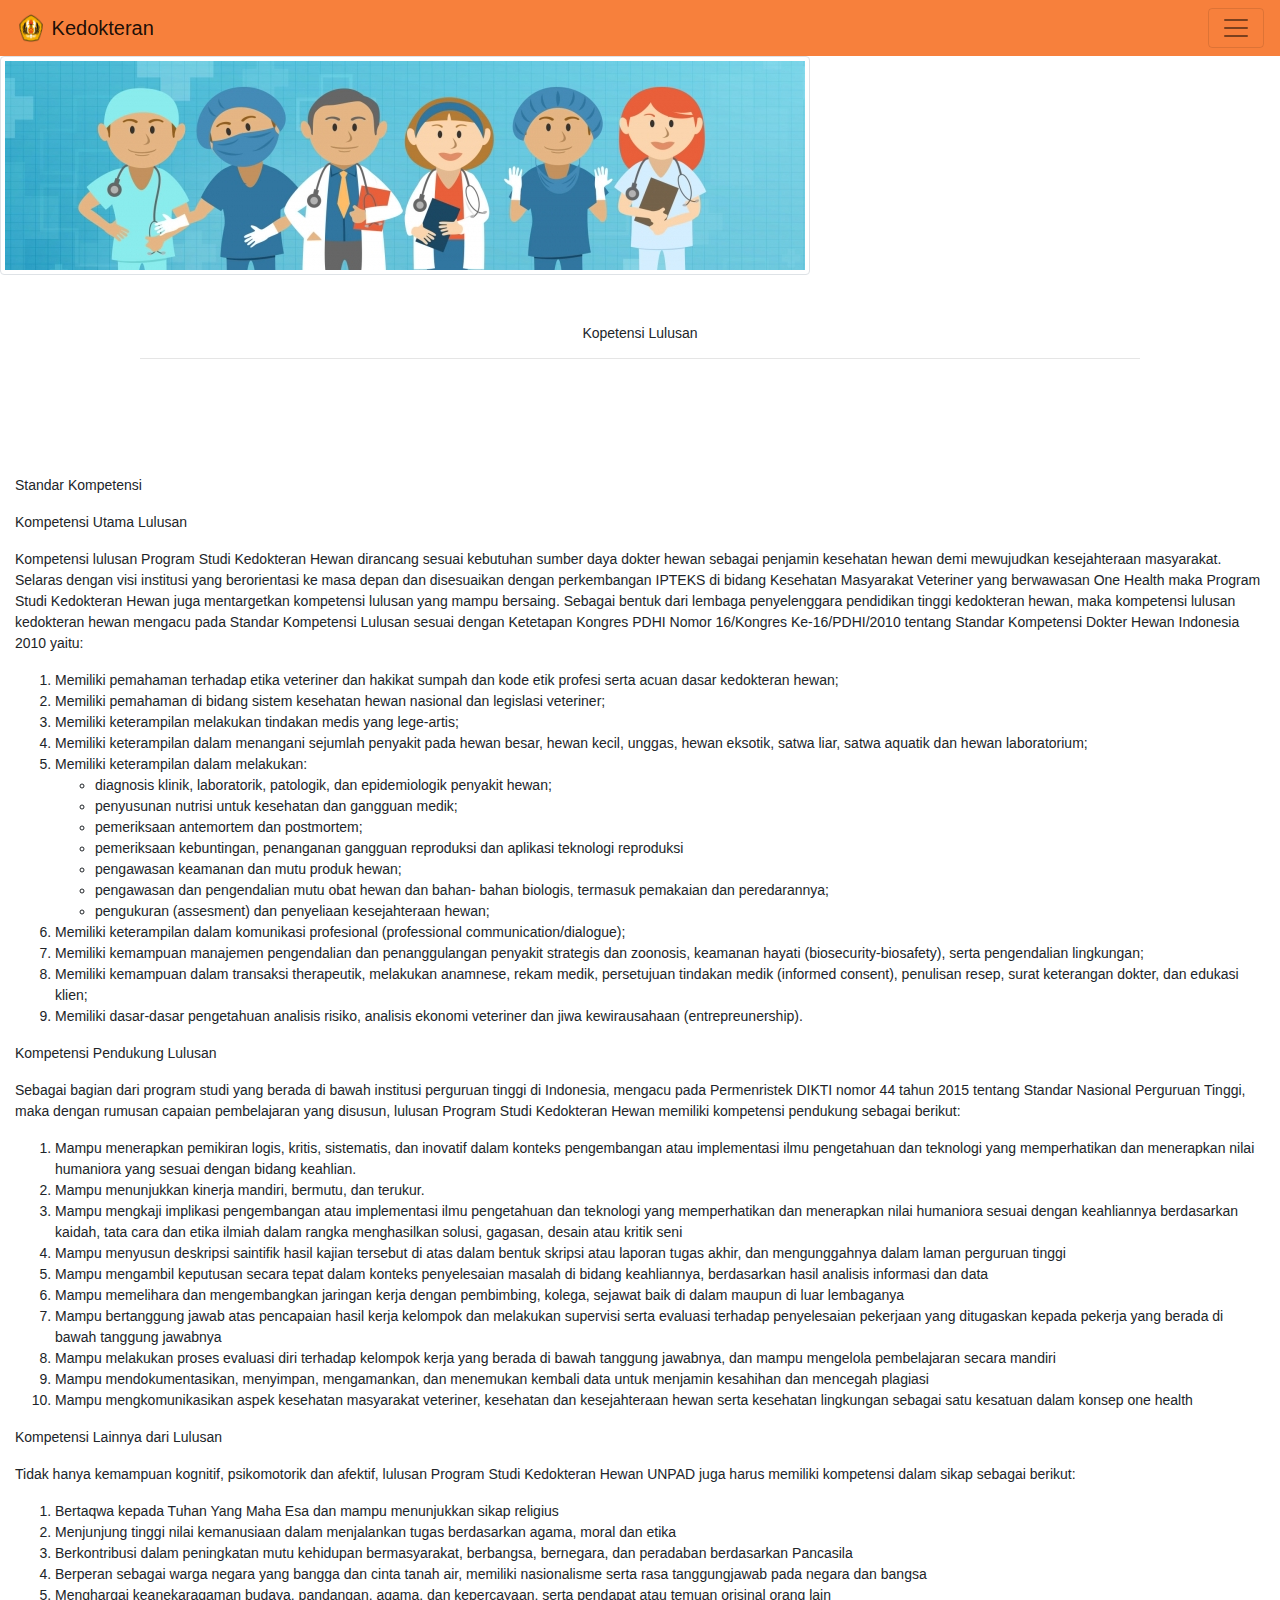
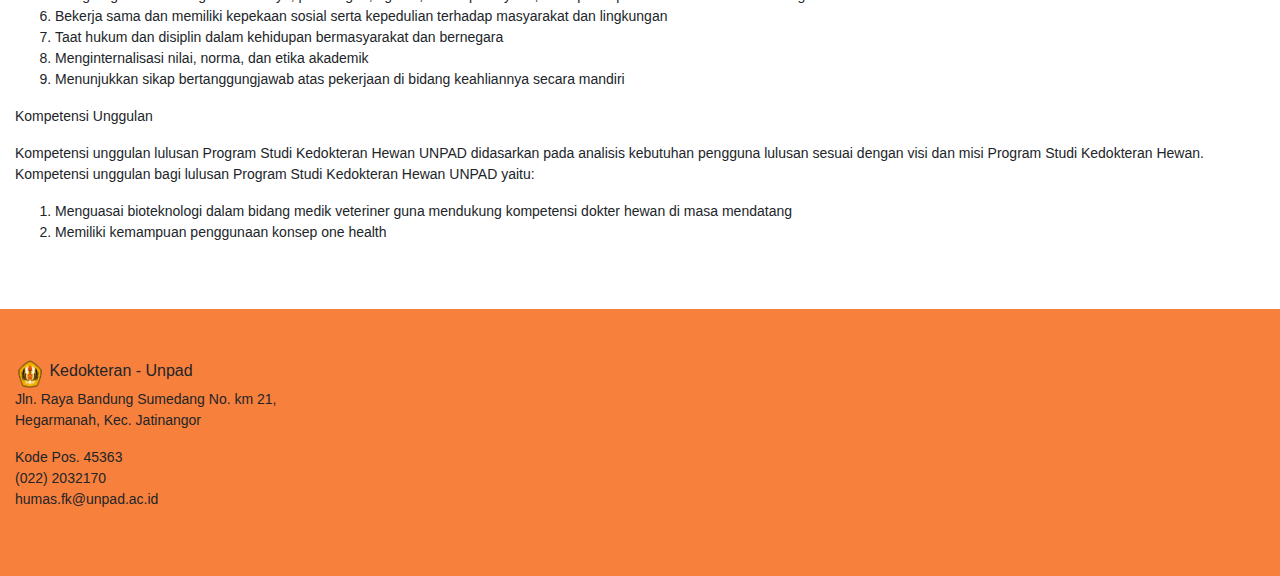
<file: app/src/main/assets/profillulusan.html>
<html lang="en">
<head>
    <!-- Required meta tags -->
    <meta charset="utf-8">
    <meta name="viewport" content="width=device-width, initial-scale=1, shrink-to-fit=no">

    <!-- Bootstrap CSS -->
    <link rel="stylesheet" href="https://maxcdn.bootstrapcdn.com/bootstrap/4.0.0/css/bootstrap.min.css" integrity="sha384-Gn5384xqQ1aoWXA+058RXPxPg6fy4IWvTNh0E263XmFcJlSAwiGgFAW/dAiS6JXm" crossorigin="anonymous">
    <link rel="stylesheet" href="mystyle.css">
    <title>Profil Lulusan</title>
</head>
<body>

<nav class="navbar navbar-light" style="background-color: #F7803C;">
    <a class="navbar-brand" href="index.html">
        <img src="unpad.png" width="30" height="30" class="d-inline-block align-top" alt="">
        Kedokteran
    </a>
    <button class="navbar-toggler" type="button" data-toggle="collapse" data-target="#navbarSupportedContent" aria-controls="navbarSupportedContent" aria-expanded="false" aria-label="Toggle navigation">
        <span class="navbar-toggler-icon"></span>
    </button>

    <div class="collapse navbar-collapse" id="navbarSupportedContent">
        <ul class="navbar-nav mr-auto">
            <li class="nav-item active">
                <a class="nav-link" href="index.html">Home <span class="sr-only">(current)</span></a>
            </li>
            <li class="nav-item dropdown">
                <a class="nav-link dropdown-toggle" href="#" id="navbarDropdown" role="button" data-toggle="dropdown" aria-haspopup="true" aria-expanded="false">
                    Profil
                </a>
                <div class="dropdown-menu" aria-labelledby="navbarDropdown">
                    <a class="dropdown-item" href="latarbelakang.html">Latar Belakang</a>
                    <a class="dropdown-item" href="visimisi.html">Visi & Misi</a>
                    <!--                    <div class="dropdown-divider"></div>-->
                    <a class="dropdown-item" href="strukturorganisasi.html">Struktur Organisasi</a>
                    <a class="dropdown-item" href="stafpengajar.html">Staf Pengajar</a>
                    <a class="dropdown-item" href="akreditasi.html">Akreditasi</a>
                    <a class="dropdown-item" href="fasilitas.html">Fasilitas</a>
                    <a class="dropdown-item" href="profillulusan.html">Profil Lulusan</a>
                </div>
            </li>
        </ul>
    </div>
</nav>

<img src="profillulusan.jpg" class="img-fluid img-thumbnail" alt="...">
<div class="container-fluid " style="text-align: center;">
    <h3>Kopetensi Lulusan</h3>
    <hr>
</div>

<div class="container-fluid">
    <p>
        Standar Kompetensi
    </p>
    <p>
        Kompetensi Utama Lulusan
    </p>
    <p>
        Kompetensi lulusan Program Studi Kedokteran Hewan dirancang sesuai kebutuhan sumber daya dokter hewan sebagai penjamin kesehatan hewan demi mewujudkan kesejahteraan masyarakat. Selaras dengan visi institusi yang berorientasi ke masa depan dan disesuaikan dengan perkembangan IPTEKS di bidang Kesehatan Masyarakat Veteriner yang berwawasan One Health maka Program Studi Kedokteran Hewan juga mentargetkan kompetensi lulusan yang mampu bersaing. Sebagai bentuk dari lembaga penyelenggara pendidikan tinggi kedokteran hewan, maka kompetensi lulusan kedokteran hewan mengacu pada Standar Kompetensi Lulusan sesuai dengan Ketetapan Kongres PDHI Nomor 16/Kongres Ke-16/PDHI/2010 tentang Standar Kompetensi Dokter Hewan Indonesia 2010 yaitu:
    </p>
    <ol>
        <li>
            Memiliki pemahaman terhadap etika veteriner dan hakikat sumpah dan kode etik profesi serta acuan dasar kedokteran hewan;
        </li>
        <li>
            Memiliki pemahaman di bidang sistem kesehatan hewan nasional dan legislasi veteriner;
        </li>
        <li>
            Memiliki  keterampilan  melakukan  tindakan  medis  yang lege-artis;
        </li>
        <li>
            Memiliki    keterampilan    dalam    menangani    sejumlah penyakit pada hewan besar, hewan kecil, unggas, hewan eksotik, satwa liar, satwa aquatik dan hewan laboratorium;
        </li>
        <li>
            Memiliki  keterampilan  dalam  melakukan:  
            <ul>
                <li>
                    diagnosis klinik, laboratorik, patologik, dan epidemiologik penyakit hewan;
                </li>
                <li>
                    penyusunan nutrisi untuk kesehatan dan gangguan medik;
                </li>
                <li>
                    pemeriksaan antemortem dan postmortem;
                </li>
                <li>
                    pemeriksaan kebuntingan, penanganan gangguan reproduksi dan aplikasi teknologi reproduksi
                </li>
                <li>
                    pengawasan keamanan dan mutu produk hewan;
                </li>
                <li>
                    pengawasan dan pengendalian mutu obat hewan dan bahan- bahan biologis, termasuk pemakaian dan peredarannya;
                </li>
                <li>
                    pengukuran (assesment) dan penyeliaan kesejahteraan hewan;
                </li>
            </ul>
        </li>
        <li>
            Memiliki   keterampilan   dalam   komunikasi   profesional (professional communication/dialogue);
        </li>
        <li>
            Memiliki    kemampuan    manajemen    pengendalian    dan penanggulangan penyakit strategis dan zoonosis, keamanan hayati (biosecurity-biosafety), serta pengendalian lingkungan;
        </li>
        <li>
            Memiliki    kemampuan    dalam    transaksi    therapeutik, melakukan anamnese, rekam medik, persetujuan tindakan medik           (informed    consent),    penulisan    resep,    surat keterangan dokter, dan edukasi klien;
        </li>
        <li>
            Memiliki dasar-dasar pengetahuan analisis risiko, analisis ekonomi veteriner dan jiwa kewirausahaan (entrepreunership).
        </li>
    </ol>
    
    <p>
        Kompetensi Pendukung Lulusan
    </p>
    <p>
        Sebagai bagian dari program studi yang berada di bawah institusi perguruan tinggi di Indonesia, mengacu pada Permenristek DIKTI nomor 44 tahun 2015 tentang Standar Nasional Perguruan Tinggi, maka dengan rumusan capaian pembelajaran yang disusun, lulusan Program  Studi  Kedokteran  Hewan  memiliki  kompetensi pendukung sebagai berikut:
    </p>
    <ol>
        <li>
            Mampu menerapkan pemikiran logis, kritis, sistematis, dan inovatif dalam konteks pengembangan atau implementasi ilmu pengetahuan dan teknologi yang memperhatikan dan menerapkan nilai humaniora yang sesuai dengan bidang keahlian.
        </li>
        <li>
            Mampu   menunjukkan   kinerja   mandiri,   bermutu,   dan terukur.
        </li>
        <li>
            Mampu     mengkaji     implikasi     pengembangan     atau implementasi ilmu pengetahuan dan teknologi yang memperhatikan dan menerapkan nilai humaniora sesuai dengan keahliannya berdasarkan kaidah, tata cara dan etika ilmiah dalam rangka menghasilkan solusi, gagasan, desain atau kritik seni
        </li>
        <li>
            Mampu menyusun deskripsi saintifik hasil kajian tersebut di atas dalam bentuk skripsi atau laporan tugas akhir, dan mengunggahnya dalam laman perguruan tinggi
        </li>
        <li>
            Mampu mengambil keputusan secara tepat dalam konteks penyelesaian masalah di bidang keahliannya, berdasarkan hasil analisis informasi dan data
        </li>
        <li>
            Mampu  memelihara  dan  mengembangkan  jaringan  kerja dengan   pembimbing,   kolega,   sejawat   baik   di   dalam maupun di luar lembaganya
        </li>
        <li>
            Mampu  bertanggung  jawab  atas  pencapaian  hasil  kerja kelompok dan melakukan supervisi serta evaluasi terhadap penyelesaian pekerjaan yang ditugaskan kepada pekerja yang berada di bawah tanggung jawabnya
        </li>
        <li>
            Mampu melakukan proses evaluasi diri terhadap kelompok kerja  yang  berada  di  bawah  tanggung  jawabnya,  dan mampu mengelola pembelajaran secara mandiri
        </li>
        <li>
            Mampu mendokumentasikan, menyimpan, mengamankan, dan menemukan kembali data untuk menjamin kesahihan dan mencegah plagiasi
        </li>
        <li>
            Mampu mengkomunikasikan aspek kesehatan masyarakat veteriner, kesehatan dan kesejahteraan hewan serta kesehatan lingkungan sebagai satu kesatuan dalam konsep one health
        </li>
    </ol>

    <p>
        Kompetensi Lainnya dari Lulusan
    </p>
    <p>
        Tidak hanya kemampuan kognitif, psikomotorik dan afektif, lulusan Program Studi Kedokteran Hewan UNPAD juga harus memiliki kompetensi dalam sikap sebagai berikut:
    </p>
    <ol>
        <li>
            Bertaqwa   kepada   Tuhan   Yang   Maha   Esa   dan   mampu menunjukkan sikap religius
        </li>
        <li>
            Menjunjung tinggi nilai kemanusiaan dalam menjalankan tugas berdasarkan agama, moral dan etika
        </li>
        <li>
            Berkontribusi      dalam      peningkatan      mutu      kehidupan bermasyarakat, berbangsa, bernegara, dan peradaban berdasarkan Pancasila
        </li>
        <li>
            Berperan sebagai warga negara yang bangga dan cinta tanah air, memiliki nasionalisme serta rasa tanggungjawab pada negara dan bangsa
        </li>
        <li>
            Menghargai keanekaragaman budaya, pandangan, agama, dan kepercayaan, serta pendapat atau temuan orisinal orang lain
        </li>
        <li>
            Bekerja sama dan memiliki kepekaan sosial serta kepedulian terhadap masyarakat dan lingkungan
        </li>
        <li>
            Taat hukum dan disiplin dalam kehidupan bermasyarakat dan bernegara
        </li>
        <li>
            Menginternalisasi nilai, norma, dan etika akademik
        </li>
        <li>
            Menunjukkan   sikap   bertanggungjawab   atas   pekerjaan   di bidang keahliannya secara mandiri
        </li>
    </ol>
    <p>
        Kompetensi Unggulan
    </p>
    <p>
        Kompetensi  unggulan  lulusan Program  Studi  Kedokteran Hewan UNPAD didasarkan pada analisis kebutuhan pengguna lulusan sesuai dengan visi dan misi Program Studi Kedokteran Hewan. Kompetensi unggulan bagi lulusan Program Studi Kedokteran Hewan UNPAD yaitu:
    </p>
    <ol>
        <li>
            Menguasai  bioteknologi  dalam  bidang  medik  veteriner guna mendukung kompetensi dokter hewan di masa mendatang
        </li>
        <li>
            Memiliki kemampuan penggunaan konsep one health
        </li>
    </ol>
</div>
<div class="container-fluid" style="background-color: #F7803C;">
    <img src="unpad.png" width="30" height="30" class="d-inline-block align-top" alt="">
        Kedokteran - Unpad
    <p>
        Jln. Raya Bandung Sumedang No. km 21, <br>Hegarmanah, Kec. Jatinangor
    </p>
    <p>
        Kode Pos. 45363 <br>
        (022) 2032170 <br> 
        humas.fk@unpad.ac.id
    </p>
</div>

<!-- Optional JavaScript -->
<!-- jQuery first, then Popper.js, then Bootstrap JS -->
<script src="https://code.jquery.com/jquery-3.2.1.slim.min.js" integrity="sha384-KJ3o2DKtIkvYIK3UENzmM7KCkRr/rE9/Qpg6aAZGJwFDMVNA/GpGFF93hXpG5KkN" crossorigin="anonymous"></script>
<script src="https://cdnjs.cloudflare.com/ajax/libs/popper.js/1.12.9/umd/popper.min.js" integrity="sha384-ApNbgh9B+Y1QKtv3Rn7W3mgPxhU9K/ScQsAP7hUibX39j7fakFPskvXusvfa0b4Q" crossorigin="anonymous"></script>
<script src="https://maxcdn.bootstrapcdn.com/bootstrap/4.0.0/js/bootstrap.min.js" integrity="sha384-JZR6Spejh4U02d8jOt6vLEHfe/JQGiRRSQQxSfFWpi1MquVdAyjUar5+76PVCmYl" crossorigin="anonymous"></script>
</body>
</html>
</file>
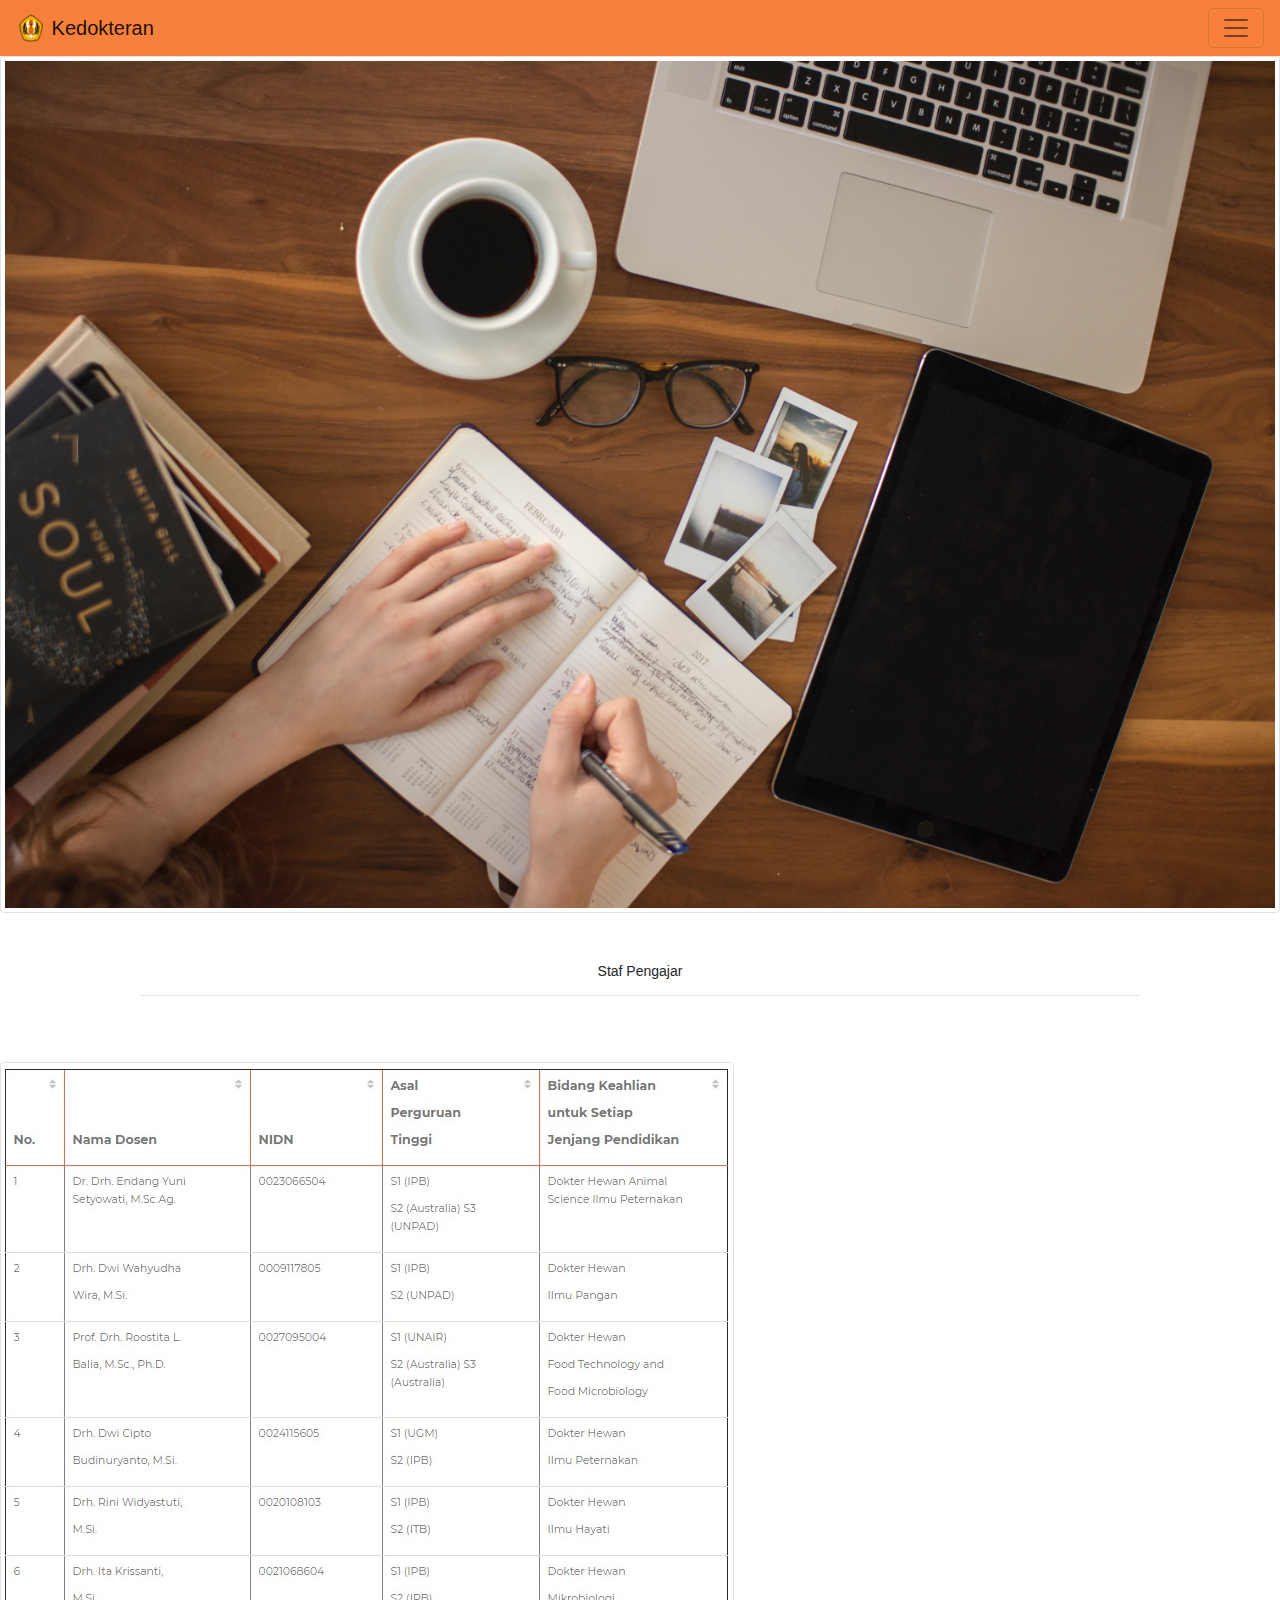
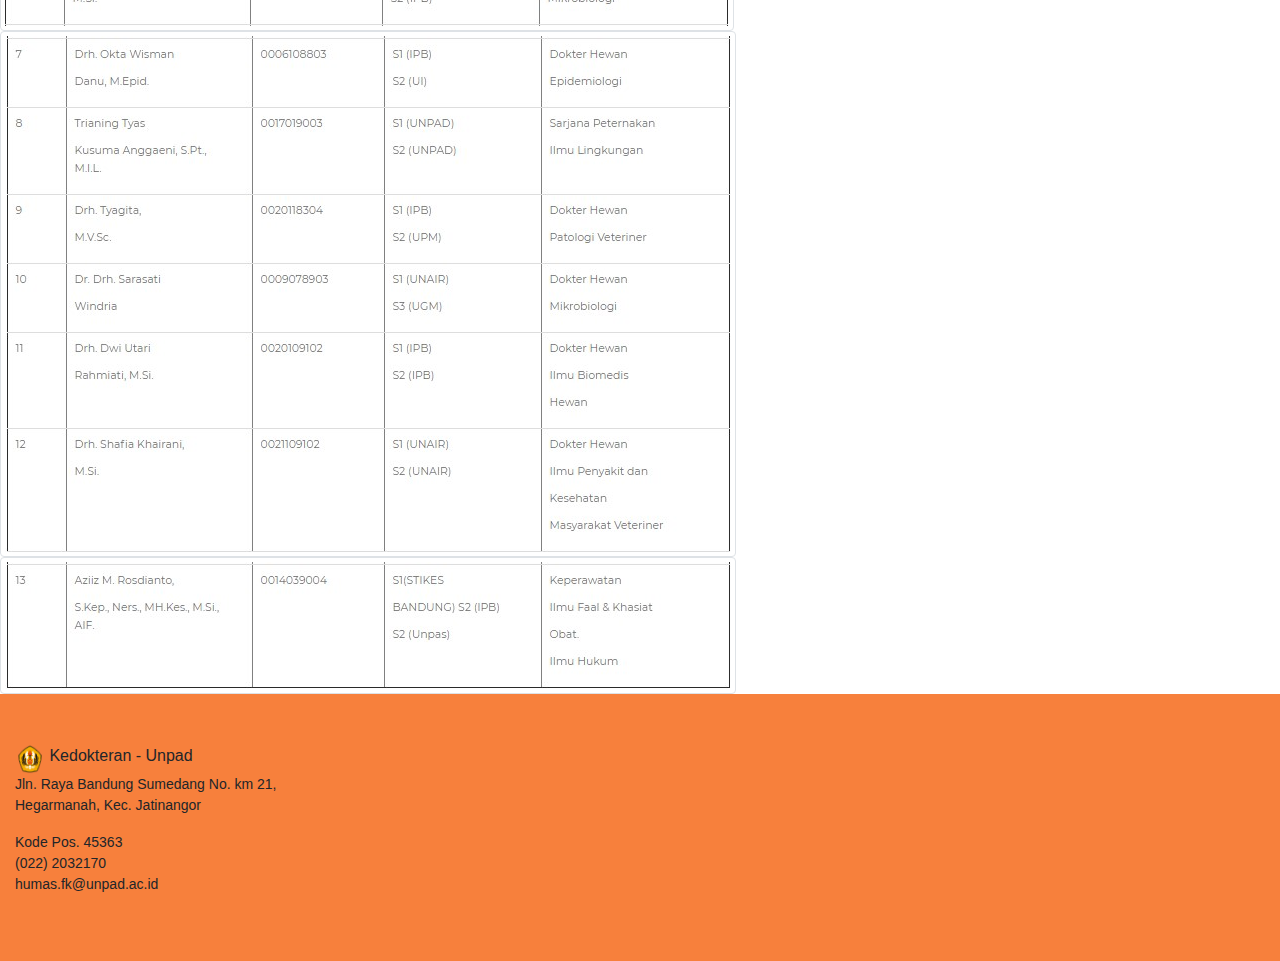
<file: app/src/main/assets/stafpengajar.html>
<html lang="en">
<head>
    <!-- Required meta tags -->
    <meta charset="utf-8">
    <meta name="viewport" content="width=device-width, initial-scale=1, shrink-to-fit=no">

    <!-- Bootstrap CSS -->
    <link rel="stylesheet" href="https://maxcdn.bootstrapcdn.com/bootstrap/4.0.0/css/bootstrap.min.css" integrity="sha384-Gn5384xqQ1aoWXA+058RXPxPg6fy4IWvTNh0E263XmFcJlSAwiGgFAW/dAiS6JXm" crossorigin="anonymous">
    <link rel="stylesheet" href="mystyle.css">
    <title>Staf Pengajar</title>
</head>
<body>

<nav class="navbar navbar-light" style="background-color: #F7803C;">
    <a class="navbar-brand" href="index.html">
        <img src="unpad.png" width="30" height="30" class="d-inline-block align-top" alt="">
        Kedokteran
    </a>
    <button class="navbar-toggler" type="button" data-toggle="collapse" data-target="#navbarSupportedContent" aria-controls="navbarSupportedContent" aria-expanded="false" aria-label="Toggle navigation">
        <span class="navbar-toggler-icon"></span>
    </button>

    <div class="collapse navbar-collapse" id="navbarSupportedContent">
        <ul class="navbar-nav mr-auto">
            <li class="nav-item active">
                <a class="nav-link" href="index.html">Home <span class="sr-only">(current)</span></a>
            </li>
            <li class="nav-item dropdown">
                <a class="nav-link dropdown-toggle" href="#" id="navbarDropdown" role="button" data-toggle="dropdown" aria-haspopup="true" aria-expanded="false">
                    Profil
                </a>
                <div class="dropdown-menu" aria-labelledby="navbarDropdown">
                    <a class="dropdown-item" href="latarbelakang.html">Latar Belakang</a>
                    <a class="dropdown-item" href="visimisi.html">Visi & Misi</a>
                    <!--                    <div class="dropdown-divider"></div>-->
                    <a class="dropdown-item" href="strukturorganisasi.html">Struktur Organisasi</a>
                    <a class="dropdown-item" href="stafpengajar.html">Staf Pengajar</a>
                    <a class="dropdown-item" href="akreditasi.html">Akreditasi</a>
                    <a class="dropdown-item" href="fasilitas.html">Fasilitas</a>
                    <a class="dropdown-item" href="profillulusan.html">Profil Lulusan</a>
                </div>
            </li>
        </ul>
    </div>
</nav>

<img src="study.jpg" class="img-fluid img-thumbnail" alt="...">
<div class="container-fluid " style="text-align: center;">
    <h3>Staf Pengajar</h3>
    <hr>
</div>
<img src="stafpengajar1.jpg" class="img-fluid img-thumbnail" alt="...">
<img src="stafpengajar2.jpg" class="img-fluid img-thumbnail" alt="...">
<img src="stafpengajar3.jpg" class="img-fluid img-thumbnail" alt="...">

<div class="container-fluid" style="background-color: #F7803C;">
    <img src="unpad.png" width="30" height="30" class="d-inline-block align-top" alt="">
        Kedokteran - Unpad
    <p>
        Jln. Raya Bandung Sumedang No. km 21, <br>Hegarmanah, Kec. Jatinangor
    </p>
    <p>
        Kode Pos. 45363 <br>
        (022) 2032170 <br> 
        humas.fk@unpad.ac.id
    </p>
</div>

<!-- Optional JavaScript -->
<!-- jQuery first, then Popper.js, then Bootstrap JS -->
<script src="https://code.jquery.com/jquery-3.2.1.slim.min.js" integrity="sha384-KJ3o2DKtIkvYIK3UENzmM7KCkRr/rE9/Qpg6aAZGJwFDMVNA/GpGFF93hXpG5KkN" crossorigin="anonymous"></script>
<script src="https://cdnjs.cloudflare.com/ajax/libs/popper.js/1.12.9/umd/popper.min.js" integrity="sha384-ApNbgh9B+Y1QKtv3Rn7W3mgPxhU9K/ScQsAP7hUibX39j7fakFPskvXusvfa0b4Q" crossorigin="anonymous"></script>
<script src="https://maxcdn.bootstrapcdn.com/bootstrap/4.0.0/js/bootstrap.min.js" integrity="sha384-JZR6Spejh4U02d8jOt6vLEHfe/JQGiRRSQQxSfFWpi1MquVdAyjUar5+76PVCmYl" crossorigin="anonymous"></script>
</body>
</html>
</file>
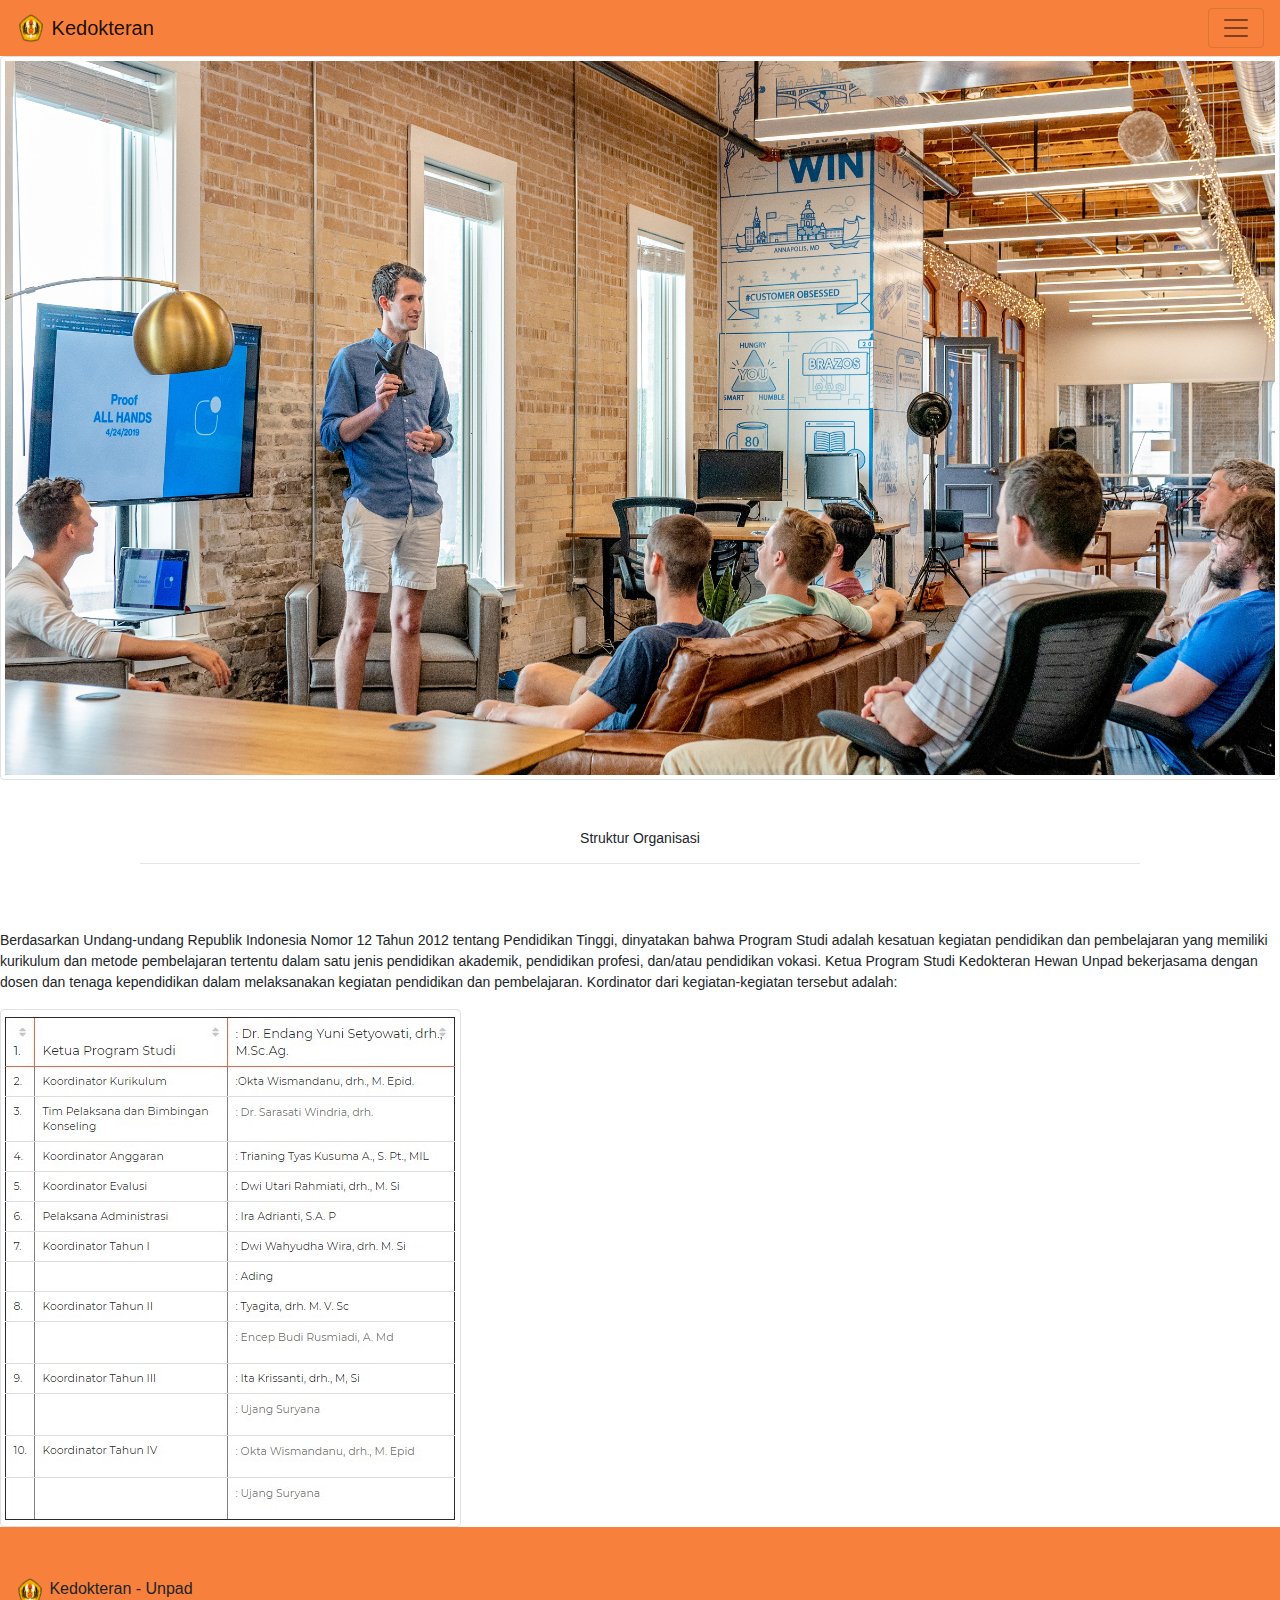
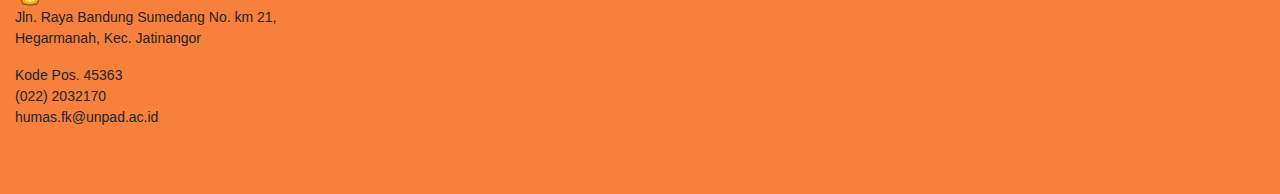
<file: app/src/main/assets/strukturorganisasi.html>
<html lang="en">
<head>
    <!-- Required meta tags -->
    <meta charset="utf-8">
    <meta name="viewport" content="width=device-width, initial-scale=1, shrink-to-fit=no">

    <!-- Bootstrap CSS -->
    <link rel="stylesheet" href="https://maxcdn.bootstrapcdn.com/bootstrap/4.0.0/css/bootstrap.min.css" integrity="sha384-Gn5384xqQ1aoWXA+058RXPxPg6fy4IWvTNh0E263XmFcJlSAwiGgFAW/dAiS6JXm" crossorigin="anonymous">
    <link rel="stylesheet" href="mystyle.css">
    <title>Struktur Organisasi</title>
</head>
<body>
<nav class="navbar navbar-light" style="background-color: #F7803C;">
    <a class="navbar-brand" href="index.html">
        <img src="unpad.png" width="30" height="30" class="d-inline-block align-top" alt="">
        Kedokteran
    </a>
    <button class="navbar-toggler" type="button" data-toggle="collapse" data-target="#navbarSupportedContent" aria-controls="navbarSupportedContent" aria-expanded="false" aria-label="Toggle navigation">
        <span class="navbar-toggler-icon"></span>
    </button>

    <div class="collapse navbar-collapse" id="navbarSupportedContent">
        <ul class="navbar-nav mr-auto">
            <li class="nav-item active">
                <a class="nav-link" href="index.html">Home <span class="sr-only">(current)</span></a>
            </li>
            <li class="nav-item dropdown">
                <a class="nav-link dropdown-toggle" href="#" id="navbarDropdown" role="button" data-toggle="dropdown" aria-haspopup="true" aria-expanded="false">
                    Profil
                </a>
                <div class="dropdown-menu" aria-labelledby="navbarDropdown">
                    <a class="dropdown-item" href="latarbelakang.html">Latar Belakang</a>
                    <a class="dropdown-item" href="visimisi.html">Visi & Misi</a>
                    <!--                    <div class="dropdown-divider"></div>-->
                    <a class="dropdown-item" href="strukturorganisasi.html">Struktur Organisasi</a>
                    <a class="dropdown-item" href="stafpengajar.html">Staf Pengajar</a>
                    <a class="dropdown-item" href="akreditasi.html">Akreditasi</a>
                    <a class="dropdown-item" href="fasilitas.html">Fasilitas</a>
                    <a class="dropdown-item" href="profillulusan.html">Profil Lulusan</a>
                </div>
            </li>
        </ul>
    </div>
</nav>
<img src="strukturorganisasi1.jpg" class="img-fluid img-thumbnail" alt="...">
<div class="container-fluid " style="text-align: center;">
    <h3>Struktur Organisasi</h3>
    <hr>
</div>
    <p>
        Berdasarkan Undang-undang Republik Indonesia Nomor 12 Tahun 2012 tentang Pendidikan Tinggi, dinyatakan bahwa Program Studi adalah kesatuan kegiatan pendidikan dan pembelajaran yang memiliki kurikulum dan metode pembelajaran tertentu dalam satu jenis pendidikan akademik, pendidikan profesi, dan/atau pendidikan vokasi. Ketua Program Studi Kedokteran Hewan Unpad bekerjasama dengan dosen dan tenaga kependidikan dalam melaksanakan kegiatan pendidikan dan pembelajaran. Kordinator dari kegiatan-kegiatan tersebut adalah:
    </p>
<img src="strukturorganisasi.jpg" class="img-fluid img-thumbnail" alt="...">

<div class="container-fluid" style="background-color: #F7803C;">
    <img src="unpad.png" width="30" height="30" class="d-inline-block align-top" alt="">
        Kedokteran - Unpad
    <p>
        Jln. Raya Bandung Sumedang No. km 21, <br>Hegarmanah, Kec. Jatinangor
    </p>
    <p>
        Kode Pos. 45363 <br>
        (022) 2032170 <br> 
        humas.fk@unpad.ac.id
    </p>
</div>

<!-- Optional JavaScript -->
<!-- jQuery first, then Popper.js, then Bootstrap JS -->
<script src="https://code.jquery.com/jquery-3.2.1.slim.min.js" integrity="sha384-KJ3o2DKtIkvYIK3UENzmM7KCkRr/rE9/Qpg6aAZGJwFDMVNA/GpGFF93hXpG5KkN" crossorigin="anonymous"></script>
<script src="https://cdnjs.cloudflare.com/ajax/libs/popper.js/1.12.9/umd/popper.min.js" integrity="sha384-ApNbgh9B+Y1QKtv3Rn7W3mgPxhU9K/ScQsAP7hUibX39j7fakFPskvXusvfa0b4Q" crossorigin="anonymous"></script>
<script src="https://maxcdn.bootstrapcdn.com/bootstrap/4.0.0/js/bootstrap.min.js" integrity="sha384-JZR6Spejh4U02d8jOt6vLEHfe/JQGiRRSQQxSfFWpi1MquVdAyjUar5+76PVCmYl" crossorigin="anonymous"></script>
</body>
</html>
</file>
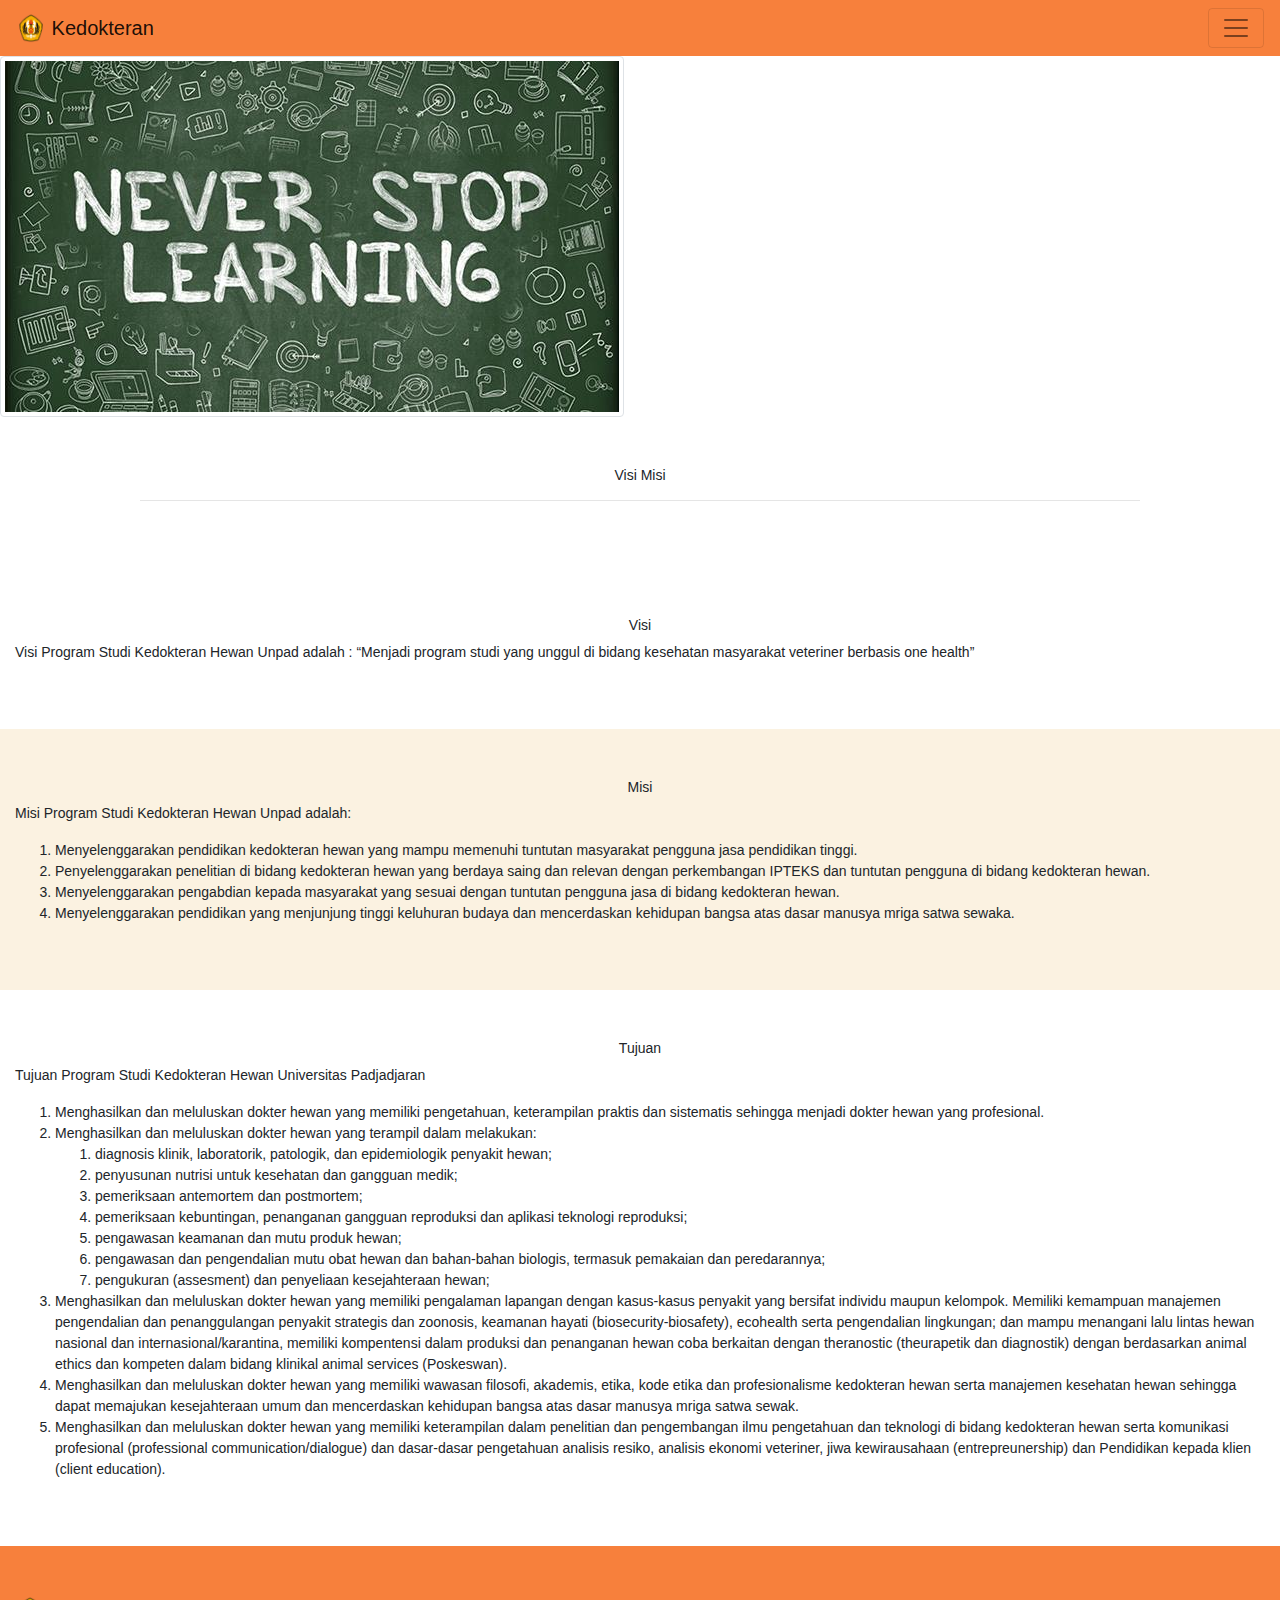
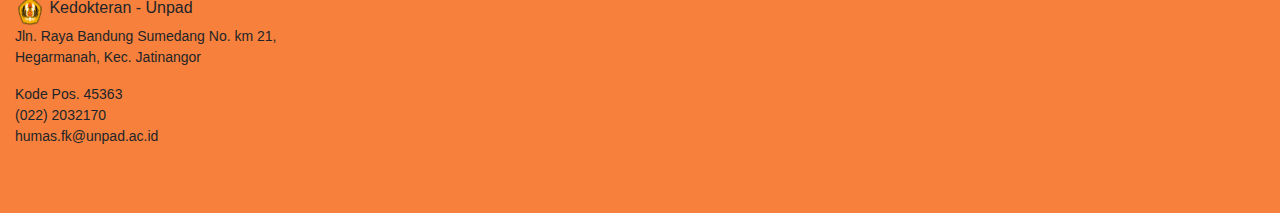
<file: app/src/main/assets/visimisi.html>
<html lang="en">
<head>
    <!-- Required meta tags -->
    <meta charset="utf-8">
    <meta name="viewport" content="width=device-width, initial-scale=1, shrink-to-fit=no">

    <!-- Bootstrap CSS -->
    <link rel="stylesheet" href="https://maxcdn.bootstrapcdn.com/bootstrap/4.0.0/css/bootstrap.min.css" integrity="sha384-Gn5384xqQ1aoWXA+058RXPxPg6fy4IWvTNh0E263XmFcJlSAwiGgFAW/dAiS6JXm" crossorigin="anonymous">
    <link rel="stylesheet" href="mystyle.css">
    <title>Visi Misi</title>
</head>
<body>
<nav class="navbar navbar-light" style="background-color: #F7803C;">
    <a class="navbar-brand" href="index.html">
        <img src="unpad.png" width="30" height="30" class="d-inline-block align-top" alt="">
        Kedokteran
    </a>
    <button class="navbar-toggler" type="button" data-toggle="collapse" data-target="#navbarSupportedContent" aria-controls="navbarSupportedContent" aria-expanded="false" aria-label="Toggle navigation">
        <span class="navbar-toggler-icon"></span>
    </button>

    <div class="collapse navbar-collapse" id="navbarSupportedContent">
        <ul class="navbar-nav mr-auto">
            <li class="nav-item active">
                <a class="nav-link" href="index.html">Home <span class="sr-only">(current)</span></a>
            </li>
            <li class="nav-item dropdown">
                <a class="nav-link dropdown-toggle" href="#" id="navbarDropdown" role="button" data-toggle="dropdown" aria-haspopup="true" aria-expanded="false">
                    Profil
                </a>
                <div class="dropdown-menu" aria-labelledby="navbarDropdown">
                    <a class="dropdown-item" href="latarbelakang.html">Latar Belakang</a>
                    <a class="dropdown-item" href="visimisi.html">Visi & Misi</a>
                    <!--                    <div class="dropdown-divider"></div>-->
                    <a class="dropdown-item" href="strukturorganisasi.html">Struktur Organisasi</a>
                    <a class="dropdown-item" href="stafpengajar.html">Staf Pengajar</a>
                    <a class="dropdown-item" href="akreditasi.html">Akreditasi</a>
                    <a class="dropdown-item" href="fasilitas.html">Fasilitas</a>
                    <a class="dropdown-item" href="profillulusan.html">Profil Lulusan</a>
                </div>
            </li>
        </ul>
    </div>
</nav>
<img src="visimisi.jpg" class="img-fluid img-thumbnail" alt="...">
<div class="container-fluid " style="text-align: center;">
    <h3>Visi Misi</h3>
    <hr>
</div>
<div class="container-fluid">
    <h3 style="text-align: center;">Visi</h3>
    <p>
        Visi Program Studi Kedokteran Hewan Unpad adalah : “Menjadi program studi yang unggul di bidang kesehatan masyarakat veteriner berbasis one health”
    </p>
</div>

<div class="container-fluid" style="background-color: #FBF2E1;">
    <h3 style="text-align: center;">Misi</h3>
    <p>Misi Program Studi Kedokteran Hewan Unpad adalah:</p>
    <ol>
        <li>
            Menyelenggarakan pendidikan kedokteran hewan yang mampu memenuhi tuntutan masyarakat pengguna jasa pendidikan tinggi.
        </li>
        <li>
            Penyelenggarakan penelitian di bidang kedokteran hewan yang berdaya saing dan relevan dengan perkembangan IPTEKS dan tuntutan pengguna di bidang kedokteran hewan.
        </li>
        <li>
            Menyelenggarakan pengabdian kepada masyarakat yang sesuai dengan tuntutan pengguna jasa di bidang kedokteran hewan.
        </li>
        <li>
            Menyelenggarakan pendidikan yang menjunjung tinggi keluhuran budaya dan mencerdaskan kehidupan bangsa atas dasar manusya mriga satwa sewaka.
        </li>
    </ol>
</div>
<div class="container-fluid">
    <h3 style="text-align: center;">Tujuan</h3>
    <p>
        Tujuan Program Studi Kedokteran Hewan Universitas Padjadjaran
    </p>
    <ol>
        <li>
            Menghasilkan dan meluluskan dokter hewan yang memiliki pengetahuan, keterampilan praktis dan sistematis sehingga menjadi dokter hewan yang profesional.
        </li>
        <li>
            Menghasilkan dan meluluskan dokter hewan yang terampil dalam melakukan:
            <ol>
                <li>
                    diagnosis klinik, laboratorik, patologik, dan epidemiologik penyakit hewan;
                </li>
                <li>
                    penyusunan nutrisi untuk kesehatan dan gangguan medik;
                </li>
                <li>
                    pemeriksaan antemortem dan postmortem;
                </li>
                <li>
                    pemeriksaan kebuntingan, penanganan gangguan reproduksi dan aplikasi teknologi reproduksi;
                </li>
                <li>
                    pengawasan keamanan dan mutu produk hewan;
                </li>
                <li>
                    pengawasan dan pengendalian mutu obat hewan dan bahan-bahan biologis, termasuk pemakaian dan peredarannya;
                </li>
                <li>
                    pengukuran (assesment) dan penyeliaan kesejahteraan hewan;
                </li>
            </ol>
        </li>
        <li>
            Menghasilkan dan meluluskan dokter hewan yang memiliki pengalaman lapangan dengan kasus-kasus penyakit yang bersifat individu maupun kelompok. Memiliki kemampuan manajemen pengendalian dan penanggulangan penyakit strategis dan zoonosis, keamanan hayati (biosecurity-biosafety), ecohealth serta pengendalian lingkungan; dan mampu menangani lalu lintas hewan nasional dan internasional/karantina, memiliki kompentensi dalam produksi dan penanganan hewan coba berkaitan dengan theranostic (theurapetik dan diagnostik) dengan berdasarkan animal ethics dan kompeten dalam bidang klinikal animal services (Poskeswan).
        </li>
        <li>
            Menghasilkan dan meluluskan dokter hewan yang memiliki wawasan filosofi, akademis, etika, kode etika dan profesionalisme kedokteran hewan serta manajemen kesehatan hewan sehingga dapat memajukan kesejahteraan umum dan mencerdaskan kehidupan bangsa atas dasar manusya mriga satwa sewak.
        </li>
        <li>
            Menghasilkan dan meluluskan dokter hewan yang memiliki keterampilan dalam penelitian dan pengembangan ilmu pengetahuan dan teknologi di bidang kedokteran hewan serta komunikasi profesional (professional communication/dialogue) dan dasar-dasar pengetahuan analisis resiko, analisis ekonomi veteriner, jiwa kewirausahaan (entrepreunership) dan  Pendidikan kepada klien (client education).
        </li>
    </ol>
</div>

<div class="container-fluid" style="background-color: #F7803C;">
    <img src="unpad.png" width="30" height="30" class="d-inline-block align-top" alt="">
        Kedokteran - Unpad
    <p>
        Jln. Raya Bandung Sumedang No. km 21, <br>Hegarmanah, Kec. Jatinangor
    </p>
    <p>
        Kode Pos. 45363 <br>
        (022) 2032170 <br> 
        humas.fk@unpad.ac.id
    </p>
</div>

<!-- Optional JavaScript -->
<!-- jQuery first, then Popper.js, then Bootstrap JS -->
<script src="https://code.jquery.com/jquery-3.2.1.slim.min.js" integrity="sha384-KJ3o2DKtIkvYIK3UENzmM7KCkRr/rE9/Qpg6aAZGJwFDMVNA/GpGFF93hXpG5KkN" crossorigin="anonymous"></script>
<script src="https://cdnjs.cloudflare.com/ajax/libs/popper.js/1.12.9/umd/popper.min.js" integrity="sha384-ApNbgh9B+Y1QKtv3Rn7W3mgPxhU9K/ScQsAP7hUibX39j7fakFPskvXusvfa0b4Q" crossorigin="anonymous"></script>
<script src="https://maxcdn.bootstrapcdn.com/bootstrap/4.0.0/js/bootstrap.min.js" integrity="sha384-JZR6Spejh4U02d8jOt6vLEHfe/JQGiRRSQQxSfFWpi1MquVdAyjUar5+76PVCmYl" crossorigin="anonymous"></script>
</body>
</html>
</file>
<file: app/src/main/assets/mystyle.css>
p {
    font-size: 14px;
}
h3 {
    font-size: 14px;
}
div{
    padding: 50px;
}
hr {
    width: 80%;
  }
  li{
    font-size: 14px;
  }
  .center {
    display: block;
    margin-left: auto;
    margin-right: auto;
    width: 50%;
  }
</file>
